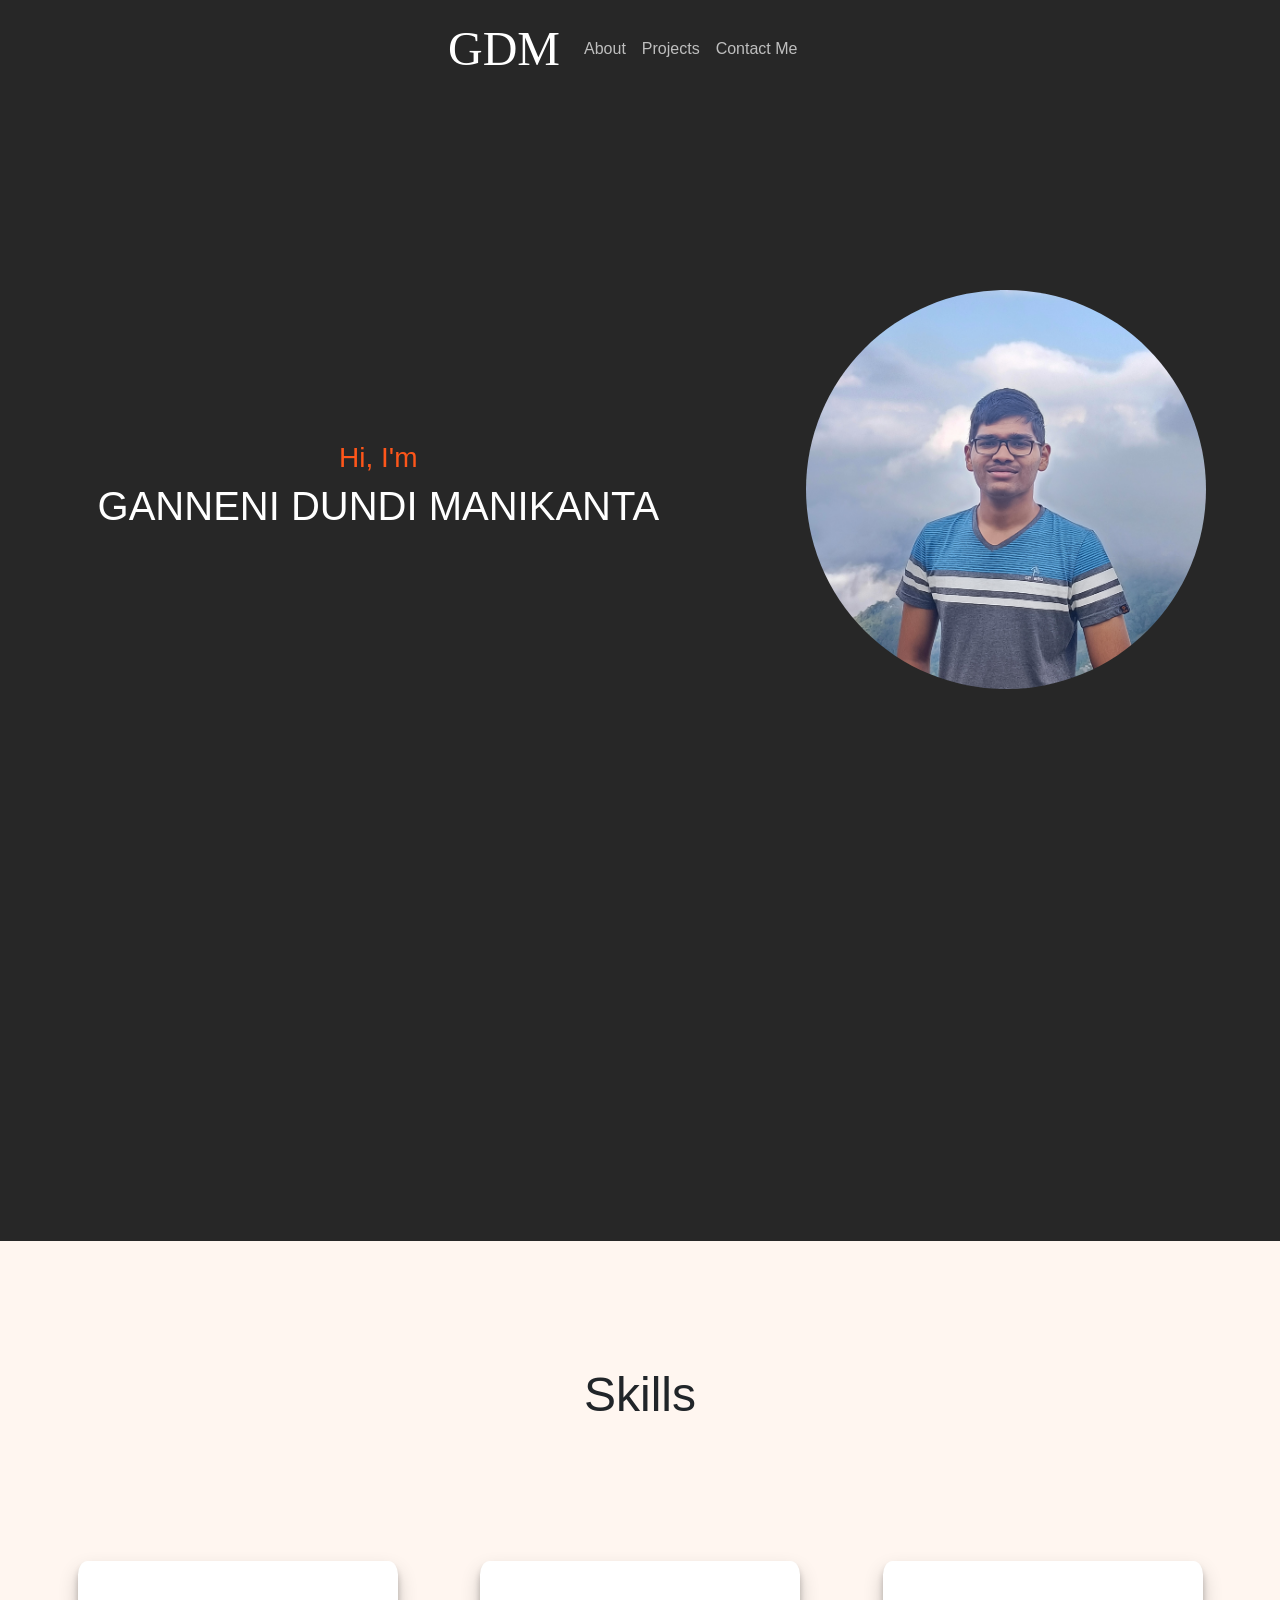
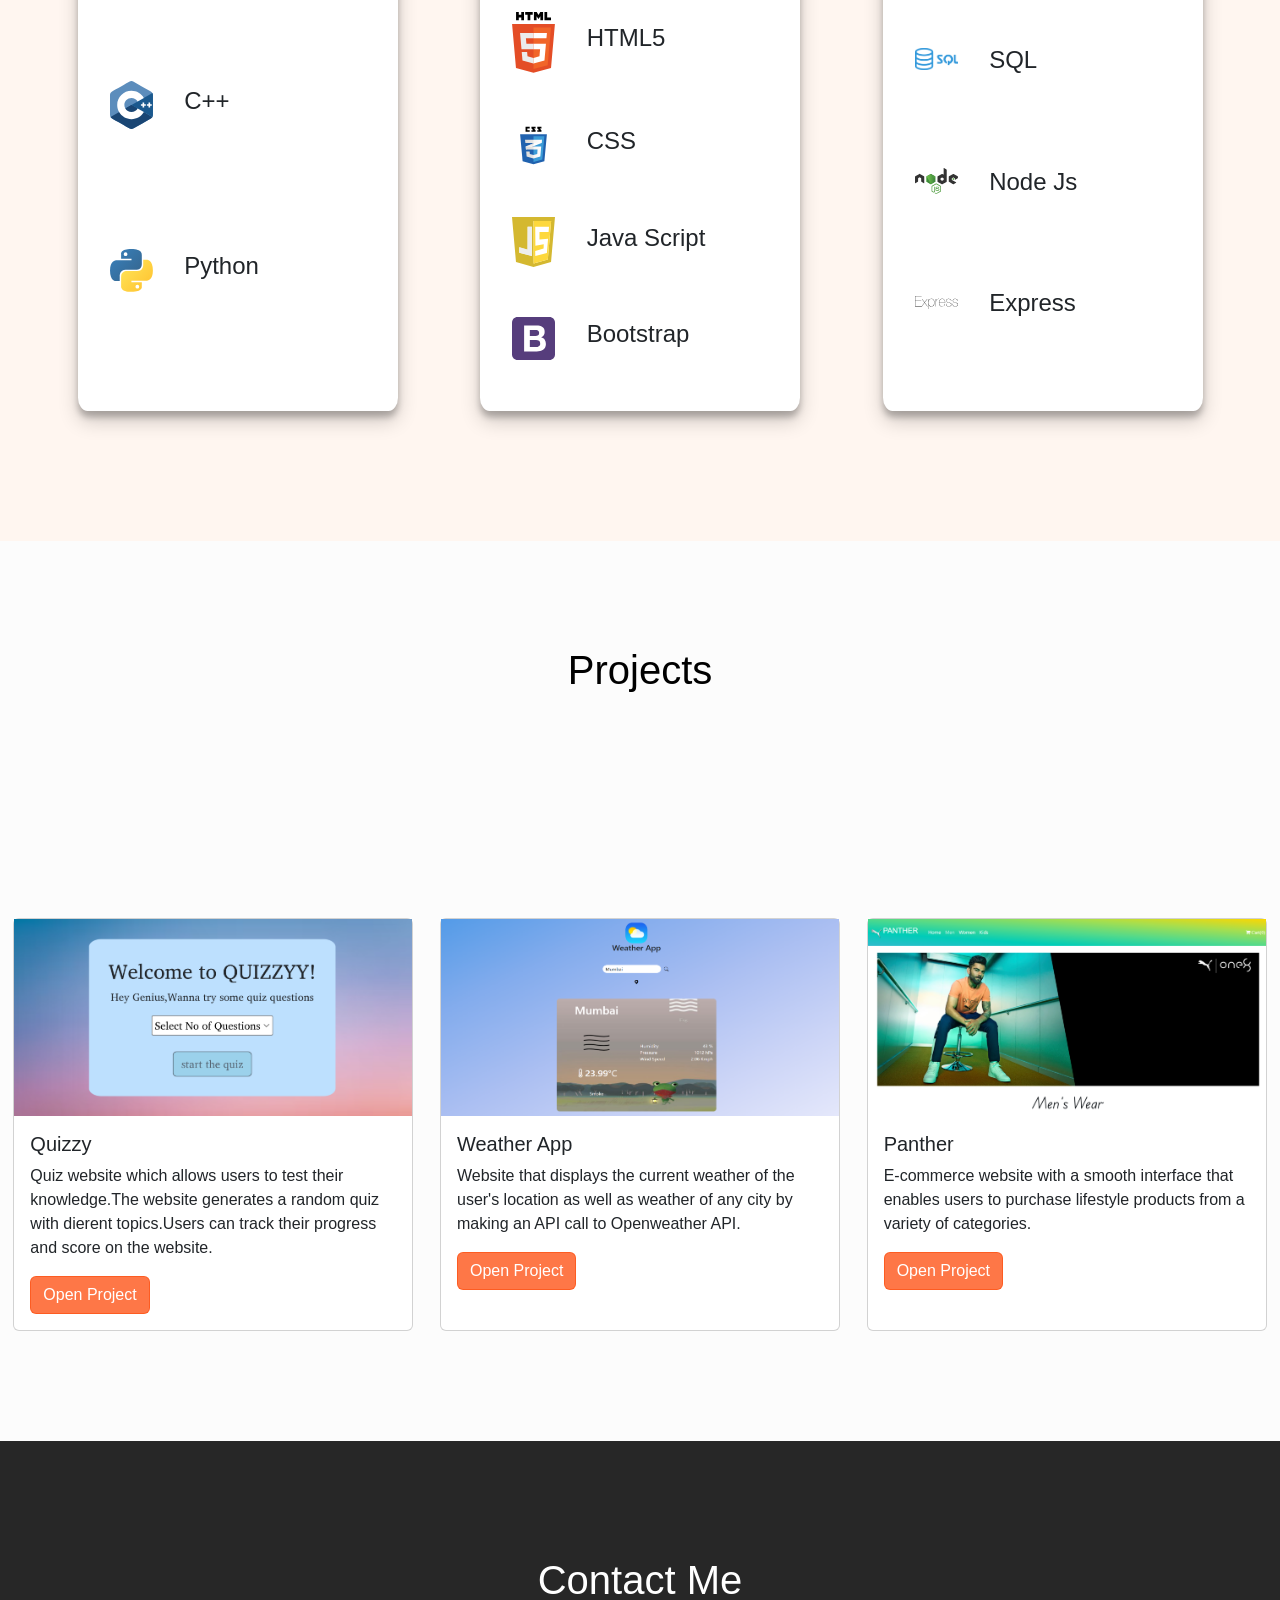
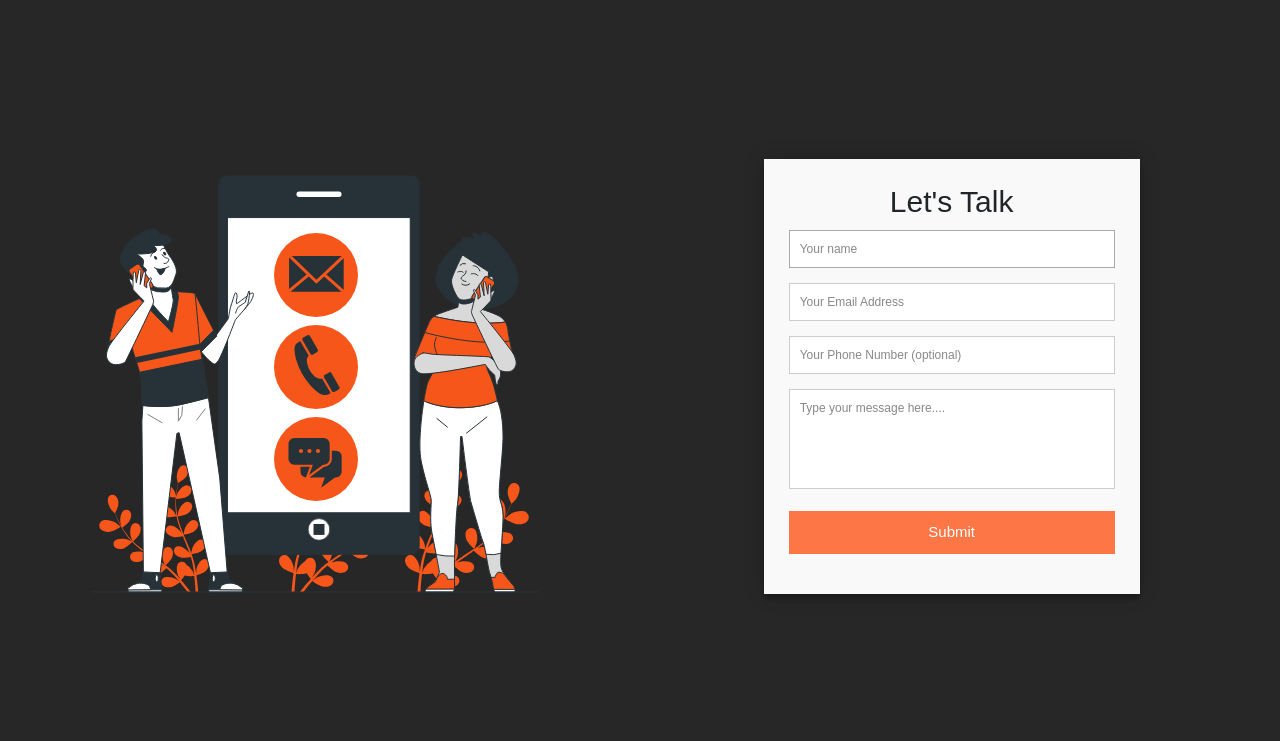
<file: index.html>
<!DOCTYPE html>
<html lang="en">
  <head>
    <meta charset="UTF-8" />
    <meta http-equiv="X-UA-Compatible" content="IE=edge" />
    <meta name="viewport" content="width=device-width, initial-scale=1.0" />
    <title>GDM</title>
    <link
      href="https://cdn.jsdelivr.net/npm/bootstrap@5.2.0-beta1/dist/css/bootstrap.min.css"
      rel="stylesheet"
      integrity="sha384-0evHe/X+R7YkIZDRvuzKMRqM+OrBnVFBL6DOitfPri4tjfHxaWutUpFmBp4vmVor"
      crossorigin="anonymous"
    />

    <link
      rel="stylesheet"
      href="https://cdn.jsdelivr.net/npm/bootstrap-icons@1.8.3/font/bootstrap-icons.css"
    />

    <link rel="stylesheet" href="index.css" />
  </head>

  <body>
    <section id="navbarsection">
      <nav class="navbar p-2 navbar-expand-lg container col-lg-10 col-md-8">
        <a id="mainnavbar" class="navbar-brand" href="index2.html">GDM</a>
        <button
          class="navbar-toggler"
          data-bs-toggle="collapse"
          data-bs-target="#expand"
        >
          <span class="navbar-toggler-icon"> </span>
        </button>
        <div class="collapse navbar-collapse justify-content-right" id="expand">
          <div class="navbar-nav">
            <a class="nav-link" href="#three">About</a>
            <a class="nav-link" href="#five">Projects</a>
            <a class="nav-link" href="#four">Contact Me</a>
          </div>
        </div>
      </nav>
    </section>

    <section id="one" class="pages container-fluid">
      <div class="row cont">
        <div class="col-lg-7 col-md-6 col-10" id="mypicsleft">
          <h3 class="hi">Hi, I'm</h3>
          <h1 class="myname">GANNENI DUNDI MANIKANTA</h1>
        </div>
        <div class="col-lg-5 col-md-6 col-8" id="mypicdiv">
          <img
            class="img-fluid mypicture"
            src="mypic.jpg"
            alt="displaypicture"
          />
        </div>
      </div>
    </section>

    <!--  -->

    <section id="three" class="pages">
      <div class="col-lg-6 col-md-8 col-12 div3 p-2">
        <p>
          Final year undergrad student pursuing Electronics & Communication Engineering from National Institute Of Technology ,Durgapur(NITDGP).
          

        </p>
        <p class="resume">
          <a href="https://drive.google.com/file/d/1KnDrwvSL2A_pUIpjwioi2itQoPkYi1cY/view?usp=share_link" target="_main">
            <button class="button-34" role="button">Resume</button>
          </a>
        </p>
      </div>
    </section>

    <!--  -->
    <section id="two" class="pages">
      <h3 class="skillsHeading">Skills</h3>
      <div class="skillcardscont row">
        <div class="col-lg-3 col-md-5 col-8 skillcards skills skill1">
          <div class="row">
            <div class="col-4">
              <img class="img-fluid skillsPics" src="cpp.svg" alt="cpp" />
            </div>
            <div class="col-8 skillsName">
              <h4>C++</h4>
            </div>
          </div>
          <div class="row">
            <div class="col-4">
              <img class="img-fluid skills skillsPics" src="py.svg" alt="cpp" />
            </div>
            <div class="col-8 skillsName">
              <h4>Python</h4>
            </div>
          </div>
        </div>

        <div class="col-lg-3 col-md-5 col-8 skillcards skills skill2">
          <div class="row">
            <div class="col-4">
              <img class="img-fluid skillsPics" src="html.svg" alt="cpp" />
            </div>
            <div class="col-8 skillsName">
              <h4>HTML5</h4>
            </div>
          </div>
          <div class="row">
            <div class="col-4">
              <img class="img-fluid skillsPics" src="css.svg" alt="cpp" />
            </div>
            <div class="col-8 skillsName">
              <h4>CSS</h4>
            </div>
          </div>
          <div class="row">
            <div class="col-4">
              <img class="img-fluid skillsPics" src="js.svg" alt="cpp" />
            </div>
            <div class="col-8 skillsName">
              <h4>Java Script</h4>
            </div>
          </div>
          <div class="row">
            <div class="col-4">
              <img class="img-fluid skillsPics" src="bootstrap.svg" alt="cpp" />
            </div>
            <div class="col-8 skillsName">
              <h4>Bootstrap</h4>
            </div>
          </div>
        </div>
        <div class="col-lg-3 col-md-5 col-8 skillcards skills skill3">
          <div class="row">
            <div class="col-4">
              <img class="img-fluid skillsPics" src="sql.png" alt="cpp" />
            </div>
            <div class="col-8 skillsName">
              <h4>SQL</h4>
            </div>
          </div>
          <div class="row">
            <div class="col-4">
              <img class="img-fluid skillsPics" src="nodejs.svg" alt="cpp" />
            </div>
            <div class="col-8 skillsName">
              <h4>Node Js</h4>
            </div>
          </div>
          <div class="row">
            <div class="col-4">
              <img class="img-fluid skillsPics" src="express.svg" alt="cpp" />
            </div>
            <div class="col-8 skillsName">
              <h4>Express</h4>
            </div>
          </div>
        </div>
      </div>
    </section>

    <!--  -->
    <section id="five" class="pages">
      <div class="row">
        <h3 class="contact" id="projectsheading">Projects</h3>
      </div>

      <div class="row projectscont">
        <div class="card" style="width: 25rem">
          <img
            class="img-fluid"
            src="quizzy.png"
            class="card-img-top"
            alt="..."
          />
          <div class="card-body">
            <h5 class="card-title">Quizzy</h5>
            <p class="card-text">
              Quiz website which allows users to test their knowledge.The website generates a random
quiz with dierent topics.Users can track their progress and score on the website.
            </p>
            <a href="https://dundimanikanta.github.io/Quizzy/" class="btn btn-primary projectlink">Open Project</a>
          </div>
        </div>

        <div class="card" style="width: 25rem">
          <img
            class="img-fluid"
            src="weatherapp.png"
            class="card-img-top"
            alt="..."
          />
          <div class="card-body">
            <h5 class="card-title">Weather App</h5>
            <p class="card-text">
              Website that displays the current weather of the user's location as well as weather of any
city by making an API call to Openweather API.
            </p>
            <a href="https://dundimanikanta.github.io/weatherApp/" class="btn btn-primary projectlink">Open Project</a>
          </div>
        </div>

        <div class="card" style="width: 25rem">
          <img
            class="img-fluid"
            src="panther.png"
            class="card-img-top"
            alt="..."
          />
          <div class="card-body">
            <h5 class="card-title">Panther</h5>
            <p class="card-text">
              E-commerce website with a smooth interface that enables users to purchase lifestyle
products from a variety of categories.
            </p>
            <a href="https://pantherapp.netlify.app/" class="btn btn-primary projectlink">Open Project</a>
          </div>
        </div>
      </div>
    </section>
    <!-- -->
    <section id="four" class="pages">
      <div class="row">
        <h3 class="contact">Contact Me</h3>
      </div>

      <div class="row fcont">
        <div class="col-lg-7 col-md-6 col-10" id="getintouchill">
          <svg
            class="animated"
            id="freepik_stories-get-in-touch"
            xmlns="http://www.w3.org/2000/svg"
            viewBox="0 0 500 500"
            version="1.1"
            xmlns:xlink="http://www.w3.org/1999/xlink"
            xmlns:svgjs="http://svgjs.com/svgjs"
          >
            <g
              id="freepik--Plants--inject-3"
              class="animable"
              style="transform-origin: 252.028px 394.725px"
            >
              <path
                d="M454.36,398.16c-4-.57-11.61-5.53-11.62-5.53s4.79-4,5.12-4.24c3.89-2.49,12.86-5,16.85-1.73a6.12,6.12,0,0,1,.13,9.11C462.25,398.33,457.77,398.65,454.36,398.16Z"
                style="
                  fill: rgb(246, 86, 26);
                  transform-origin: 454.774px 391.727px;
                "
                id="ely523l05f9w9"
                class="animable"
              ></path>
              <path
                d="M379.77,359.77c-.1,0,1.77-6,1.93-6.36,1.87-4.22,8-11.27,13.1-10.73a6.11,6.11,0,0,1,5.13,7.51c-.74,3.58-4.3,6.32-7.42,7.79C388.85,359.71,379.77,359.77,379.77,359.77Z"
                style="
                  fill: rgb(246, 86, 26);
                  transform-origin: 389.936px 351.21px;
                "
                id="el1maxngtxfxm"
                class="animable"
              ></path>
              <path
                d="M372.3,459.83c-1.77,2.2-3.38,4.27-4.82,6.17h-3.64c1.83-2.35,4-5,6.38-7.88,1.4-1.68,2.93-3.44,4.52-5.24a59.67,59.67,0,0,1-4-5.55c-3.25,1.09-9.89.8-10.75.76-.25,2.13-.47,4.22-.65,6.18-.42,4.45-.67,8.4-.84,11.73h-3c.24-3.4.59-7.44,1.11-12,.25-2.18.55-4.49.89-6.87-.84-.25-7.65-2.38-10.15-4.59-2.27-2-4.6-5.2-4.35-8.4a5.38,5.38,0,0,1,6.18-5.08c4.47.81,7.87,8.26,8.41,12.28,0,.24.09,2.85.1,4.5.14-1,.27-1.91.42-2.91.3-2,.66-3.93,1-6,.22-1,.44-2,.66-3.07s.54-2.09.81-3.15c.67-2.43,1.47-4.87,2.33-7.31-1.73-.26-7.85-1.3-10.41-2.95s-5.33-4.44-5.57-7.64a5.39,5.39,0,0,1,5.34-6c4.54.12,9,7,10.18,10.87.07.24.57,3.12.82,4.71.53-1.46,1.05-2.92,1.63-4.38,1.68-4.21,3.51-8.43,5.32-12.64.55-1.29,1.09-2.59,1.63-3.88-.61-.09-7.91-1.16-10.78-3-2.54-1.64-5.33-4.44-5.57-7.64a5.39,5.39,0,0,1,5.34-6c4.54.12,9,7,10.17,10.87.09.29.81,4.44.94,5.51,1.2-2.85,2.36-5.7,3.39-8.55a95.17,95.17,0,0,0,3.49-11.77c-.29,0-7.91-1.13-10.85-3-2.54-1.64-5.33-4.44-5.57-7.64a5.38,5.38,0,0,1,5.34-6c4.54.12,9,7,10.17,10.86.08.26.63,3.42.86,4.93h.26a69.09,69.09,0,0,0,1.31-12.28c.07-2.27,0-4.44-.1-6.55-1.44-.06-8-.39-10.85-1.81s-5.79-3.82-6.38-7a5.39,5.39,0,0,1,4.66-6.51c4.52-.38,9.74,5.94,11.3,9.68.09.21.72,2.37,1.16,4-.06-1-.11-1.94-.19-2.85-.29-3.43-.76-6.54-1.2-9.3-.26-1.57-.53-3-.8-4.29-1.38-.8-6.92-4.06-8.75-6.57s-3.37-6.07-2.44-9.14a5.38,5.38,0,0,1,7.13-3.63c4.19,1.75,5.91,9.76,5.57,13.8,0,.35-1.12,5.76-1.19,5.72l-.08-.05c.28,1.26.57,2.62.85,4.11.5,2.75,1,5.87,1.41,9.3a96.06,96.06,0,0,1,.64,11.12,70.85,70.85,0,0,1-1,12.42c0,.05,0,.1,0,.14.62-1.17,2.47-4.41,2.64-4.64,2.39-3.27,8.95-8.19,13.26-6.76a5.37,5.37,0,0,1,3,7.41c-1.31,2.93-4.89,4.62-7.84,5.3-3.33.77-10.59-.71-11.17-.83a95.7,95.7,0,0,1-3.32,12.25c-.79,2.34-1.66,4.67-2.56,7,.57-1,1.08-1.89,1.17-2,2.39-3.27,8.94-8.19,13.26-6.76a5.37,5.37,0,0,1,3,7.41c-1.31,2.93-4.88,4.62-7.83,5.3s-9.21-.45-10.85-.77c-.36.89-.7,1.78-1.06,2.67-1.72,4.26-3.45,8.5-5,12.71-.55,1.48-1,3-1.54,4.45.51-.89.94-1.64,1-1.74,2.39-3.28,8.94-8.19,13.26-6.77a5.38,5.38,0,0,1,3,7.42c-1.31,2.93-4.88,4.62-7.83,5.29s-8.61-.33-10.56-.71c-.46,1.54-.93,3.07-1.31,4.58-.23,1-.53,2-.71,3.06s-.4,2.06-.6,3.08c-.3,2-.63,4-.88,5.94-.19,1.34-.34,2.62-.49,3.91.53-1.48,1.64-4.36,1.76-4.59a20.88,20.88,0,0,1,7.35-7.55,5.93,5.93,0,0,1,.64-1,5.37,5.37,0,0,1,7.95-.83c3.29,3.14,2,11.23.24,14.88-.1.22-1.49,2.43-2.4,3.81.66-.73,1.28-1.45,2-2.19,1.34-1.48,2.71-2.92,4.19-4.47l2.25-2.19c.73-.75,1.6-1.45,2.4-2.18,1.91-1.67,3.92-3.26,6-4.82-1.29-1.17-5.82-5.41-7-8.2s-2-6.64-.43-9.44a5.38,5.38,0,0,1,7.74-2c3.72,2.61,3.69,10.8,2.49,14.68-.07.24-1.24,2.92-1.91,4.38,1.24-.92,2.48-1.85,3.77-2.75,3.73-2.59,7.58-5.1,11.42-7.61l3.5-2.33c-.47-.42-6-5.34-7.33-8.46-1.22-2.77-2-6.65-.43-9.45a5.37,5.37,0,0,1,7.74-2c3.72,2.6,3.69,10.8,2.49,14.67-.09.29-1.78,4.16-2.26,5.12,2.57-1.72,5.11-3.45,7.54-5.26a93.76,93.76,0,0,0,9.41-7.9c-.22-.19-6-5.3-7.38-8.5-1.22-2.77-2-6.65-.44-9.44a5.37,5.37,0,0,1,7.74-2c3.73,2.61,3.69,10.8,2.5,14.67-.08.26-1.37,3.2-2,4.59a1.59,1.59,0,0,1,.21.15,68.46,68.46,0,0,0,7.87-9.52c1.31-1.86,2.46-3.7,3.53-5.52-1.17-.85-6.47-4.75-8.05-7.49s-2.72-6.39-1.47-9.34a5.37,5.37,0,0,1,7.47-2.87c4,2.18,4.85,10.33,4.09,14.31,0,.22-.71,2.38-1.21,3.94.47-.83,1-1.68,1.41-2.48,1.65-3,3-5.87,4.13-8.42.64-1.45,1.2-2.77,1.7-4-.72-1.42-3.53-7.21-3.67-10.31s.53-6.92,3-9a5.37,5.37,0,0,1,7.95.9c2.53,3.77-.45,11.4-3,14.58-.21.28-4.1,4.19-4.14,4.12l-.05-.09c-.46,1.21-1,2.5-1.55,3.9-1.1,2.57-2.37,5.47-4,8.53a93.42,93.42,0,0,1-5.6,9.63,69.44,69.44,0,0,1-7.73,9.78.94.94,0,0,1-.1.1c1.16-.64,4.49-2.31,4.76-2.41,3.8-1.41,12-1.9,14.79,1.67a5.37,5.37,0,0,1-1.6,7.84c-2.7,1.72-6.61,1.15-9.45.09-3.2-1.2-8.44-6.43-8.86-6.85a94.35,94.35,0,0,1-9.53,8.38c-2,1.52-4,3-6,4.43,1-.52,1.95-1,2.09-1,3.8-1.41,12-1.9,14.79,1.67a5.37,5.37,0,0,1-1.6,7.84c-2.7,1.72-6.61,1.16-9.45.1s-7.44-5.46-8.63-6.63c-.78.54-1.56,1.1-2.35,1.64-3.78,2.6-7.57,5.18-11.21,7.83-1.28.93-2.5,1.9-3.74,2.86.92-.47,1.69-.85,1.81-.89,3.8-1.41,12-1.9,14.79,1.67a5.37,5.37,0,0,1-1.59,7.84c-2.71,1.72-6.62,1.16-9.46.09s-7-5-8.41-6.41c-1.23,1-2.47,2-3.61,3.09-.77.73-1.56,1.38-2.29,2.16l-2.2,2.24c-1.34,1.48-2.73,3-4,4.46-.89,1-1.73,2-2.57,3,1.27-.94,3.78-2.73,4-2.86,3.55-2,11.55-3.69,14.87-.59a5.38,5.38,0,0,1-.38,8C392.91,461,389,461,386,460.42c-3.26-.68-9-4.87-9.74-5.39C374.87,456.67,373.53,458.28,372.3,459.83Z"
                style="
                  fill: rgb(246, 86, 26);
                  transform-origin: 400.286px 394.725px;
                "
                id="el8bsorujmjj2"
                class="animable"
              ></path>
              <path
                d="M328.36,398.16c-4-.57-11.61-5.53-11.62-5.53s4.79-4,5.12-4.24c3.89-2.49,12.86-5,16.85-1.73a6.12,6.12,0,0,1,.13,9.11C336.25,398.33,331.77,398.65,328.36,398.16Z"
                style="
                  fill: rgb(246, 86, 26);
                  transform-origin: 328.774px 391.727px;
                "
                id="elw6z8of1jq8l"
                class="animable"
              ></path>
              <path
                d="M253.77,359.77c-.1,0,1.77-6,1.93-6.36,1.87-4.22,8-11.27,13.1-10.73a6.11,6.11,0,0,1,5.13,7.51c-.74,3.58-4.3,6.32-7.42,7.79C262.85,359.71,253.77,359.77,253.77,359.77Z"
                style="
                  fill: rgb(246, 86, 26);
                  transform-origin: 263.936px 351.21px;
                "
                id="ele3bxizom8j6"
                class="animable"
              ></path>
              <path
                d="M246.3,459.83c-1.77,2.2-3.38,4.27-4.82,6.17h-3.64c1.83-2.35,4-5,6.38-7.88,1.4-1.68,2.93-3.44,4.52-5.24a59.67,59.67,0,0,1-4-5.55c-3.25,1.09-9.89.8-10.75.76-.25,2.13-.47,4.22-.65,6.18-.42,4.45-.67,8.4-.84,11.73h-2.95c.24-3.4.59-7.44,1.11-12,.25-2.18.55-4.49.89-6.87-.84-.25-7.65-2.38-10.15-4.59-2.27-2-4.6-5.2-4.35-8.4a5.38,5.38,0,0,1,6.18-5.08c4.47.81,7.87,8.26,8.41,12.28,0,.24.09,2.85.1,4.5.14-1,.27-1.91.42-2.91.3-2,.66-3.93,1-6,.22-1,.44-2,.66-3.07s.54-2.09.81-3.15c.67-2.43,1.47-4.87,2.33-7.31-1.73-.26-7.85-1.3-10.41-2.95s-5.33-4.44-5.57-7.64a5.39,5.39,0,0,1,5.34-6c4.54.12,9,7,10.18,10.87.07.24.57,3.12.82,4.71.53-1.46,1-2.92,1.63-4.38,1.68-4.21,3.51-8.43,5.32-12.64.55-1.29,1.09-2.59,1.63-3.88-.61-.09-7.91-1.16-10.78-3-2.54-1.64-5.33-4.44-5.57-7.64a5.39,5.39,0,0,1,5.34-6c4.54.12,9,7,10.17,10.87.09.29.81,4.44.94,5.51,1.2-2.85,2.36-5.7,3.39-8.55a95.17,95.17,0,0,0,3.49-11.77c-.29,0-7.91-1.13-10.85-3-2.54-1.64-5.33-4.44-5.57-7.64a5.38,5.38,0,0,1,5.34-6c4.54.12,9,7,10.17,10.86.08.26.63,3.42.86,4.93h.26a69.09,69.09,0,0,0,1.31-12.28c.07-2.27,0-4.44-.1-6.55-1.44-.06-8-.39-10.85-1.81s-5.79-3.82-6.38-7a5.39,5.39,0,0,1,4.65-6.51c4.53-.38,9.75,5.94,11.31,9.68.09.21.72,2.37,1.16,4-.06-1-.11-1.94-.19-2.85-.29-3.43-.76-6.54-1.2-9.3-.26-1.57-.53-3-.8-4.29-1.38-.8-6.92-4.06-8.75-6.57s-3.37-6.07-2.44-9.14a5.38,5.38,0,0,1,7.13-3.63c4.19,1.75,5.91,9.76,5.57,13.8,0,.35-1.12,5.76-1.19,5.72l-.08-.05c.28,1.26.57,2.62.85,4.11.5,2.75,1.05,5.87,1.41,9.3a96.06,96.06,0,0,1,.64,11.12,70.85,70.85,0,0,1-1.05,12.42c0,.05,0,.1,0,.14.62-1.17,2.47-4.41,2.64-4.64,2.39-3.27,8.95-8.19,13.26-6.76a5.37,5.37,0,0,1,3,7.41c-1.31,2.93-4.89,4.62-7.84,5.3-3.33.77-10.59-.71-11.17-.83a95.7,95.7,0,0,1-3.32,12.25c-.79,2.34-1.66,4.67-2.56,7,.57-1,1.08-1.89,1.17-2,2.39-3.27,8.94-8.19,13.26-6.76a5.37,5.37,0,0,1,3,7.41c-1.31,2.93-4.88,4.62-7.83,5.3s-9.21-.45-10.85-.77c-.36.89-.7,1.78-1.06,2.67-1.72,4.26-3.45,8.5-5,12.71-.55,1.48-1,3-1.54,4.45.51-.89.94-1.64,1-1.74,2.39-3.28,8.94-8.19,13.26-6.77a5.38,5.38,0,0,1,3,7.42c-1.31,2.93-4.88,4.62-7.83,5.29s-8.61-.33-10.56-.71c-.46,1.54-.93,3.07-1.31,4.58-.23,1-.53,2-.71,3.06s-.4,2.06-.6,3.08c-.3,2-.63,4-.88,5.94-.19,1.34-.34,2.62-.49,3.91.53-1.48,1.64-4.36,1.76-4.59a20.88,20.88,0,0,1,7.35-7.55,5.93,5.93,0,0,1,.64-1,5.37,5.37,0,0,1,8-.83c3.29,3.14,2,11.23.24,14.88-.1.22-1.49,2.43-2.4,3.81.66-.73,1.28-1.45,2-2.19,1.34-1.48,2.71-2.92,4.19-4.47l2.25-2.19c.73-.75,1.6-1.45,2.4-2.18,1.91-1.67,3.92-3.26,6-4.82-1.29-1.17-5.82-5.41-7-8.2s-2-6.64-.43-9.44a5.38,5.38,0,0,1,7.74-2c3.72,2.61,3.69,10.8,2.49,14.68-.07.24-1.24,2.92-1.91,4.38,1.24-.92,2.48-1.85,3.77-2.75,3.73-2.59,7.58-5.1,11.42-7.61l3.5-2.33c-.47-.42-6-5.34-7.33-8.46-1.22-2.77-2-6.65-.43-9.45a5.37,5.37,0,0,1,7.74-2c3.72,2.6,3.69,10.8,2.49,14.67-.09.29-1.78,4.16-2.26,5.12,2.57-1.72,5.11-3.45,7.54-5.26a93.76,93.76,0,0,0,9.41-7.9c-.22-.19-6-5.3-7.38-8.5-1.22-2.77-2-6.65-.44-9.44a5.37,5.37,0,0,1,7.74-2c3.73,2.61,3.69,10.8,2.5,14.67-.08.26-1.37,3.2-2,4.59a1.59,1.59,0,0,1,.21.15,68.46,68.46,0,0,0,7.87-9.52c1.31-1.86,2.46-3.7,3.53-5.52-1.17-.85-6.47-4.75-8.05-7.49s-2.72-6.39-1.47-9.34a5.37,5.37,0,0,1,7.47-2.87c4,2.18,4.85,10.33,4.09,14.31,0,.22-.71,2.38-1.21,3.94.47-.83,1-1.68,1.41-2.48,1.65-3,3-5.87,4.13-8.42.64-1.45,1.2-2.77,1.7-4-.72-1.42-3.53-7.21-3.67-10.31s.53-6.92,3-9a5.37,5.37,0,0,1,7.95.9c2.53,3.77-.45,11.4-3,14.58-.21.28-4.1,4.19-4.14,4.12l-.05-.09c-.46,1.21-1,2.5-1.55,3.9-1.1,2.57-2.37,5.47-4,8.53a93.42,93.42,0,0,1-5.6,9.63,69.44,69.44,0,0,1-7.73,9.78.94.94,0,0,1-.1.1c1.16-.64,4.49-2.31,4.76-2.41,3.8-1.41,12-1.9,14.79,1.67a5.37,5.37,0,0,1-1.6,7.84c-2.7,1.72-6.61,1.15-9.45.09-3.2-1.2-8.44-6.43-8.86-6.85a94.35,94.35,0,0,1-9.53,8.38c-2,1.52-4,3-6,4.43,1-.52,1.95-1,2.09-1,3.8-1.41,12-1.9,14.79,1.67a5.37,5.37,0,0,1-1.6,7.84c-2.7,1.72-6.61,1.16-9.45.1s-7.44-5.46-8.63-6.63c-.78.54-1.56,1.1-2.35,1.64-3.78,2.6-7.57,5.18-11.21,7.83-1.28.93-2.5,1.9-3.74,2.86.92-.47,1.69-.85,1.81-.89,3.8-1.41,12-1.9,14.79,1.67a5.37,5.37,0,0,1-1.59,7.84c-2.71,1.72-6.62,1.16-9.46.09s-7-5-8.41-6.41c-1.23,1-2.47,2-3.61,3.09-.77.73-1.56,1.38-2.29,2.16l-2.2,2.24c-1.34,1.48-2.73,3-4,4.46-.89,1-1.73,2-2.57,3,1.27-.94,3.78-2.73,4-2.86,3.55-2,11.55-3.69,14.87-.59a5.38,5.38,0,0,1-.38,8C266.91,461,263,461,260,460.42c-3.26-.68-9-4.87-9.74-5.39C248.87,456.67,247.53,458.28,246.3,459.83Z"
                style="
                  fill: rgb(246, 86, 26);
                  transform-origin: 274.336px 394.725px;
                "
                id="el5zwlq8adyy"
                class="animable"
              ></path>
              <path
                d="M48.33,405.73c3.56-.51,10.32-4.92,10.32-4.92s-4.25-3.57-4.55-3.76c-3.45-2.21-11.42-4.46-15-1.54A5.44,5.44,0,0,0,39,403.6C41.32,405.88,45.3,406.17,48.33,405.73Z"
                style="
                  fill: rgb(246, 86, 26);
                  transform-origin: 47.9484px 400.012px;
                "
                id="el2y5zgg3ahwi"
                class="animable"
              ></path>
              <path
                d="M114.61,371.62c.08,0-1.58-5.33-1.72-5.65-1.66-3.75-7.07-10-11.64-9.54a5.43,5.43,0,0,0-4.56,6.68c.66,3.17,3.83,5.61,6.6,6.92C106.54,371.56,114.6,371.62,114.61,371.62Z"
                style="
                  fill: rgb(246, 86, 26);
                  transform-origin: 105.573px 364.013px;
                "
                id="elkht8m9ipges"
                class="animable"
              ></path>
              <path
                d="M121.24,460.52c1.57,2,3,3.79,4.28,5.48h3.24c-1.63-2.09-3.53-4.45-5.67-7-1.25-1.49-2.61-3.06-4-4.65a53.18,53.18,0,0,0,3.59-4.94c2.88,1,8.78.71,9.55.67.22,1.9.41,3.75.57,5.5.37,3.95.6,7.46.75,10.42h2.62c-.21-3-.52-6.61-1-10.66-.22-1.93-.49-4-.78-6.1.74-.23,6.79-2.12,9-4.08,2-1.79,4.09-4.62,3.87-7.46a4.79,4.79,0,0,0-5.49-4.52c-4,.72-7,7.34-7.48,10.91,0,.21-.08,2.53-.08,4-.13-.86-.24-1.7-.38-2.59-.27-1.75-.59-3.49-.92-5.36-.2-.9-.39-1.81-.59-2.73s-.48-1.86-.72-2.8c-.59-2.16-1.3-4.33-2.07-6.49,1.54-.24,7-1.16,9.24-2.63s4.74-3.94,5-6.78a4.79,4.79,0,0,0-4.75-5.3c-4,.11-8,6.2-9,9.65-.06.22-.51,2.78-.73,4.2-.47-1.3-.93-2.6-1.45-3.9-1.49-3.74-3.12-7.49-4.72-11.23-.5-1.15-1-2.3-1.46-3.44.55-.08,7-1,9.58-2.68,2.26-1.46,4.74-3.94,5-6.79a4.77,4.77,0,0,0-4.74-5.29c-4,.11-8,6.19-9,9.65-.08.26-.72,3.95-.83,4.9-1.07-2.53-2.1-5.06-3-7.59a84.77,84.77,0,0,1-3.09-10.46c.25,0,7-1,9.63-2.69,2.26-1.46,4.74-3.94,5-6.79a4.77,4.77,0,0,0-4.74-5.29c-4,.11-8,6.19-9,9.65-.07.23-.56,3-.76,4.38h-.23A61.88,61.88,0,0,1,114,378.79c-.06-2,0-4,.09-5.83,1.28,0,7.13-.34,9.64-1.6s5.15-3.4,5.67-6.2a4.78,4.78,0,0,0-4.13-5.78c-4-.34-8.66,5.27-10,8.6-.07.18-.64,2.1-1,3.51.06-.85.1-1.72.17-2.53.25-3,.67-5.81,1.07-8.26.23-1.39.47-2.65.71-3.82,1.23-.7,6.15-3.6,7.77-5.83s3-5.39,2.17-8.12a4.78,4.78,0,0,0-6.33-3.23c-3.73,1.56-5.26,8.67-5,12.26,0,.31,1,5.12,1,5.09L116,357c-.25,1.12-.51,2.33-.76,3.65-.45,2.45-.93,5.22-1.25,8.26a84.62,84.62,0,0,0-.57,9.89,62.53,62.53,0,0,0,.93,11l0,.13c-.55-1-2.19-3.92-2.34-4.13-2.13-2.9-8-7.27-11.78-6a4.78,4.78,0,0,0-2.66,6.59c1.16,2.61,4.33,4.1,7,4.71,3,.68,9.41-.63,9.92-.74a84,84,0,0,0,3,10.89c.7,2.08,1.47,4.15,2.27,6.21-.51-.88-1-1.68-1-1.78-2.13-2.91-7.95-7.28-11.78-6a4.78,4.78,0,0,0-2.66,6.59c1.16,2.6,4.33,4.1,7,4.7s8.18-.39,9.64-.68c.31.79.62,1.59.94,2.37,1.53,3.79,3.07,7.55,4.46,11.3.5,1.31.93,2.63,1.38,3.95-.45-.79-.84-1.45-.91-1.55-2.13-2.91-8-7.28-11.78-6a4.78,4.78,0,0,0-2.66,6.59c1.16,2.6,4.34,4.1,7,4.71s7.64-.3,9.38-.63c.41,1.36.83,2.72,1.16,4.06.21.91.48,1.78.64,2.72s.35,1.83.53,2.74c.27,1.75.56,3.55.78,5.27.17,1.19.3,2.33.44,3.48-.48-1.32-1.46-3.88-1.57-4.08a18.39,18.39,0,0,0-6.53-6.71,5.21,5.21,0,0,0-.56-.9,4.78,4.78,0,0,0-7.07-.73c-2.92,2.79-1.79,10-.22,13.22.1.19,1.33,2.15,2.14,3.38l-1.75-2c-1.19-1.31-2.41-2.59-3.73-4l-2-1.94c-.65-.67-1.42-1.29-2.14-1.94-1.69-1.48-3.48-2.89-5.31-4.28,1.15-1,5.17-4.81,6.26-7.28s1.78-5.91.39-8.4a4.79,4.79,0,0,0-6.88-1.8c-3.31,2.32-3.28,9.6-2.22,13,.07.22,1.11,2.6,1.71,3.9-1.11-.82-2.21-1.65-3.36-2.45-3.31-2.3-6.73-4.52-10.14-6.76-1-.68-2.07-1.38-3.11-2.07.41-.37,5.3-4.74,6.51-7.51,1.08-2.47,1.78-5.91.39-8.4a4.79,4.79,0,0,0-6.88-1.8c-3.3,2.32-3.28,9.6-2.21,13,.08.26,1.58,3.69,2,4.54-2.28-1.52-4.53-3.06-6.7-4.67a83.6,83.6,0,0,1-8.35-7c.19-.17,5.31-4.71,6.55-7.56,1.09-2.46,1.78-5.9.39-8.39a4.78,4.78,0,0,0-6.88-1.8c-3.3,2.32-3.28,9.6-2.21,13,.07.23,1.21,2.84,1.78,4.07a2.14,2.14,0,0,1-.19.13,61.38,61.38,0,0,1-7-8.45c-1.16-1.65-2.18-3.29-3.14-4.91,1-.75,5.75-4.22,7.16-6.65s2.41-5.68,1.3-8.3a4.76,4.76,0,0,0-6.63-2.54c-3.54,1.93-4.32,9.17-3.64,12.71,0,.19.63,2.11,1.08,3.5-.42-.74-.87-1.49-1.26-2.21-1.46-2.67-2.64-5.21-3.66-7.47-.58-1.29-1.07-2.47-1.52-3.58.64-1.26,3.14-6.4,3.27-9.16s-.48-6.14-2.67-8a4.77,4.77,0,0,0-7.06.8c-2.25,3.35.4,10.13,2.63,13,.2.24,3.65,3.72,3.69,3.65l0-.07c.41,1.07.87,2.22,1.39,3.46,1,2.29,2.1,4.86,3.51,7.58a85.22,85.22,0,0,0,5,8.56,61.53,61.53,0,0,0,6.86,8.68l.1.1c-1-.57-4-2.06-4.23-2.15-3.38-1.26-10.64-1.69-13.14,1.48a4.78,4.78,0,0,0,1.41,7c2.41,1.53,5.88,1,8.4.08,2.85-1.06,7.5-5.71,7.87-6.09a82.72,82.72,0,0,0,8.48,7.45c1.73,1.35,3.51,2.65,5.32,3.93-.91-.46-1.73-.87-1.85-.91-3.38-1.25-10.65-1.69-13.14,1.49a4.77,4.77,0,0,0,1.41,7c2.41,1.53,5.88,1,8.4.08s6.61-4.84,7.67-5.88l2.09,1.46c3.36,2.31,6.72,4.6,10,6.95,1.14.83,2.23,1.69,3.33,2.54-.81-.41-1.5-.75-1.61-.79-3.38-1.25-10.64-1.69-13.14,1.49a4.77,4.77,0,0,0,1.42,7c2.4,1.53,5.88,1,8.4.08s6.21-4.46,7.47-5.7c1.1.91,2.19,1.82,3.21,2.75.69.65,1.39,1.23,2,1.92l2,2c1.19,1.31,2.43,2.66,3.56,4,.8.9,1.54,1.78,2.28,2.66-1.12-.84-3.36-2.43-3.56-2.54-3.15-1.75-10.26-3.28-13.21-.52a4.78,4.78,0,0,0,.34,7.1c2.15,1.87,5.66,1.9,8.29,1.35,2.9-.61,8-4.32,8.66-4.79C119,457.71,120.15,459.14,121.24,460.52Z"
                style="
                  fill: rgb(246, 86, 26);
                  transform-origin: 96.5402px 402.691px;
                "
                id="elhmtsqmhdx7f"
                class="animable"
              ></path>
            </g>
            <g
              id="freepik--Device--inject-3"
              class="animable"
              style="transform-origin: 257px 239.175px"
            >
              <rect
                x="156.87"
                y="50.04"
                width="200.26"
                height="378.27"
                rx="7.67"
                style="
                  fill: rgb(38, 50, 56);
                  stroke: rgb(38, 50, 56);
                  stroke-linecap: round;
                  stroke-linejoin: round;
                  transform-origin: 257px 239.175px;
                "
                id="elvvu1u0ps57"
                class="animable"
              ></rect>
              <rect
                x="165.78"
                y="91.57"
                width="182.46"
                height="295.2"
                style="
                  fill: rgb(255, 255, 255);
                  stroke: rgb(38, 50, 56);
                  stroke-linecap: round;
                  stroke-linejoin: round;
                  transform-origin: 257.01px 239.17px;
                "
                id="elalgt60krtzq"
                class="animable"
              ></rect>
              <path
                d="M276.84,70.91H237.17a2.7,2.7,0,0,1-2.7-2.7h0a2.7,2.7,0,0,1,2.7-2.71h39.67a2.7,2.7,0,0,1,2.7,2.71h0A2.7,2.7,0,0,1,276.84,70.91Z"
                style="
                  fill: rgb(255, 255, 255);
                  transform-origin: 257.005px 68.205px;
                "
                id="elti5g2jh9rr"
                class="animable"
              ></path>
              <path
                d="M267.82,403.44A10.82,10.82,0,1,0,257,414.26,10.81,10.81,0,0,0,267.82,403.44Z"
                style="
                  fill: rgb(255, 255, 255);
                  stroke: rgb(38, 50, 56);
                  stroke-linecap: round;
                  stroke-linejoin: round;
                  stroke-width: 0.704333px;
                  transform-origin: 257px 403.44px;
                "
                id="elfme79coyoxe"
                class="animable"
              ></path>
              <rect
                x="251.52"
                y="397.95"
                width="10.97"
                height="10.97"
                style="
                  fill: rgb(38, 50, 56);
                  transform-origin: 257.005px 403.435px;
                "
                id="elj6dqe52ptto"
                class="animable"
              ></rect>
            </g>
            <g
              id="freepik--character-2--inject-3"
              class="animable animator-active"
              style="transform-origin: 403.916px 286.187px"
            >
              <path
                d="M361.78,274.83l-1.18,9s-4.88,33.43-1.5,50.71,9.76,34.93,10.14,39.06-1.88,20.28.75,33.43,7.51,39.06,7.51,39.06l-4.13,9.77s-8.64,5.63-9.76,7.51a1.69,1.69,0,0,0,.75,2.63h27a15.36,15.36,0,0,0,1.13-6.39V433.32c0-2.63,1.5-47.32,3-55.21s3-67.61,3-67.61H400s7.14,59.34,9,65.73,9.77,33.8,12,39.44,4.89,25.16,6.39,30.05a101.1,101.1,0,0,1,3.38,13.52,33,33,0,0,0,1.88,6.76H453s.38-3.38-1.13-5.63-11.26-12-12.77-19.16S441.36,401,441,389.38s-3.76-13.15-3.76-23.29S441,325.15,441,310.5s-2-28.15-5.67-35.86l-5.22-5.08H365.48Z"
                style="
                  fill: rgb(217, 217, 217);
                  stroke: rgb(38, 50, 56);
                  stroke-linecap: round;
                  stroke-linejoin: round;
                  transform-origin: 405.475px 367.78px;
                "
                id="el923kecwoka4"
                class="animable"
              ></path>
              <path
                d="M442.15,447.92l0,.05s-5.26-3.38-7.14-.75-1.88,4.13-1.88,4.13h-4a67.18,67.18,0,0,1,1.75,7.89,33,33,0,0,0,1.88,6.76H453s.38-3.38-1.13-5.63C450.81,458.77,445.64,453.43,442.15,447.92Z"
                style="
                  fill: rgb(246, 86, 26);
                  stroke: rgb(38, 50, 56);
                  stroke-linecap: round;
                  stroke-linejoin: round;
                  transform-origin: 441.086px 456.109px;
                "
                id="elkqtvqfo1rv8"
                class="animable"
              ></path>
              <path
                d="M432.72,466H453a11.72,11.72,0,0,0-.07-2.61H431.81C432.27,464.89,432.72,466,432.72,466Z"
                style="
                  fill: rgb(255, 255, 255);
                  stroke: rgb(38, 50, 56);
                  stroke-linecap: round;
                  stroke-linejoin: round;
                  transform-origin: 442.426px 464.695px;
                "
                id="elw0twyorx4go"
                class="animable"
              ></path>
              <path
                d="M392.53,459.61v-6.38h-7.14s.38-3-3-5.26-6.77,3-6.77,3h-.18l-2.07,4.88s-8.64,5.63-9.76,7.51a1.69,1.69,0,0,0,.75,2.63h27A15.36,15.36,0,0,0,392.53,459.61Z"
                style="
                  fill: rgb(246, 86, 26);
                  stroke: rgb(38, 50, 56);
                  stroke-linecap: round;
                  stroke-linejoin: round;
                  transform-origin: 377.894px 456.698px;
                "
                id="el8909lor968p"
                class="animable"
              ></path>
              <path
                d="M363.59,463.39a1.69,1.69,0,0,0,.77,2.61h27a11.07,11.07,0,0,0,.78-2.61Z"
                style="
                  fill: rgb(255, 255, 255);
                  stroke: rgb(38, 50, 56);
                  stroke-linecap: round;
                  stroke-linejoin: round;
                  transform-origin: 377.693px 464.695px;
                "
                id="el2239gvp4vh3"
                class="animable"
              ></path>
              <path
                d="M439,427.36c.63-12.79,2.23-30.18,2-38-.37-11.65-3.76-13.15-3.76-23.29S441,325.15,441,310.5s-2-28.15-5.67-35.86l-5.22-5.08H365.48l-3.7,5.27-1.18,9s-4.88,33.43-1.5,50.71,9.76,34.93,10.14,39.06-1.88,20.28.75,33.43c1.16,5.77,2.74,14,4.16,21.42a70,70,0,0,0,18.46,1.67c.32-10.87,1.62-45.19,2.92-52,1.5-7.89,3-67.61,3-67.61H400s7.14,59.34,9,65.73,9.77,33.8,12,39.44c1,2.4,2,7.32,3,12.56A32.47,32.47,0,0,0,439,427.36Z"
                style="
                  fill: rgb(255, 255, 255);
                  stroke: rgb(38, 50, 56);
                  stroke-linecap: round;
                  stroke-linejoin: round;
                  transform-origin: 399.465px 349.872px;
                "
                id="elepbfe288tpm"
                class="animable"
              ></path>
              <line
                x1="404.55"
                y1="307.12"
                x2="424.83"
                y2="290.97"
                style="
                  fill: none;
                  stroke: rgb(38, 50, 56);
                  stroke-linecap: round;
                  stroke-linejoin: round;
                  transform-origin: 414.69px 299.045px;
                "
                id="elj82fsupyd6"
                class="animable"
              ></line>
              <line
                x1="374.87"
                y1="292.47"
                x2="385.39"
                y2="301.11"
                style="
                  fill: none;
                  stroke: rgb(38, 50, 56);
                  stroke-linecap: round;
                  stroke-linejoin: round;
                  transform-origin: 380.13px 296.79px;
                "
                id="ell0vr8xit7t"
                class="animable"
              ></line>
              <path
                d="M419,110.46s-8.63-5.1-8.43-2.35,3.92,4.7,3.92,4.7-12.36-1.76-14.32-1,1.38,1.77,1.38,1.77-15.3,11.76-20.59,19.8-10,19.81-4.51,28.83,13.53,16.08,27.06,20,26.86-.2,35.88-3.92,18-14.32,16.47-27.65S442.49,123.4,433.66,114s-14.31-8-14.31-6.67A17.75,17.75,0,0,1,419,110.46Z"
                style="
                  fill: rgb(38, 50, 56);
                  stroke: rgb(38, 50, 56);
                  stroke-linecap: round;
                  stroke-linejoin: round;
                  transform-origin: 415.014px 145.086px;
                "
                id="eltg4kdkso2l"
                class="animable"
              ></path>
              <path
                d="M397.84,166.16l-2,15.09s-14.32,4.7-19.61,6.86-7.65,4.9-8.63,7.25-15,35-15.6,38.1.39,4.51,4.7,6.47S373,234.64,373,234.64l1.57,5.49s-7.85,13.33-9.22,17.64-3.53,17.06-3.53,17.06,14.9,7.45,38.43,6.87,35.1-7.06,35.1-7.06-2.55-12.75-5.29-20.2-5.1-10.39-5.1-13.33,8.63-18.24,8.63-18.24l18.22,8.59s-4.3-14.86-5.48-24.86-3.21-11.63-7.14-15.16-21.17-8.62-21.76-9,.78-16.86.78-16.86S403.33,169.5,397.84,166.16Z"
                style="
                  fill: rgb(217, 217, 217);
                  stroke: rgb(38, 50, 56);
                  stroke-linecap: round;
                  stroke-linejoin: round;
                  transform-origin: 401.825px 223.656px;
                "
                id="eld5lv3s8u47u"
                class="animable"
              ></path>
              <path
                d="M409.22,176.49c2.74-1,6-3.59,8.56-5.91.21-2.81.39-5,.39-5s-14.84,3.94-20.33.6l-1.35,10C399.53,178.9,404.49,178.27,409.22,176.49Z"
                style="
                  fill: rgb(38, 50, 56);
                  stroke: rgb(38, 50, 56);
                  stroke-linecap: round;
                  stroke-linejoin: round;
                  transform-origin: 407.33px 171.802px;
                "
                id="elbzqhnf4sxvs"
                class="animable"
              ></path>
              <path
                d="M430,254.44c-2.75-7.45-5.1-10.39-5.1-13.33s8.63-18.24,8.63-18.24l18.22,8.59s-4.3-14.86-5.48-24.86c-.63-5.41-1.53-8.36-2.83-10.5-27.94,3.55-59-2.82-71.39-5.83a11.69,11.69,0,0,0-4.49,5.09c-1,2.36-15,35-15.6,38.1s.39,4.51,4.7,6.47S373,234.64,373,234.64l1.57,5.49s-7.85,13.33-9.22,17.64-3.53,17.06-3.53,17.06,14.9,7.45,38.43,6.87,35.1-7.06,35.1-7.06S432.76,261.89,430,254.44Z"
                style="
                  fill: rgb(246, 86, 26);
                  stroke: rgb(38, 50, 56);
                  stroke-linecap: round;
                  stroke-linejoin: round;
                  transform-origin: 401.775px 236.001px;
                "
                id="elw5t5zlg6gt"
                class="animable"
              ></path>
              <path
                d="M375.48,229.24s-3.9-8.17-2.84-12.43,1.78-5.33,1.78-5.33"
                style="
                  fill: none;
                  stroke: rgb(38, 50, 56);
                  stroke-linecap: round;
                  stroke-linejoin: round;
                  transform-origin: 373.969px 220.36px;
                "
                id="eluwt4i9p6vhr"
                class="animable"
              ></path>
              <path
                d="M446.29,206.6c-.63-5.41-1.53-8.36-2.83-10.5-27.94,3.55-59-2.82-71.39-5.83a11.69,11.69,0,0,0-4.49,5.09c-.34.83-2.31,5.42-4.73,11.14,11,3,53.13,13.43,84.87,8.54C447.12,212.13,446.6,209.2,446.29,206.6Z"
                style="
                  fill: rgb(246, 86, 26);
                  stroke: rgb(38, 50, 56);
                  stroke-linecap: round;
                  stroke-linejoin: round;
                  transform-origin: 405.285px 203.298px;
                "
                id="elyacffqwiak"
                class="animable"
              ></path>
              <path
                d="M401.67,129.7l25,16.11-.69,6.51s4.46-4.45,5.15.35-1,7.2-4.12,8.57-4.8,1-4.8,1-7.54,8.22-13,10.28-11.3,2.6-14-1.86-6.54-12.54-5.51-17.34S400,129.7,400,129.7Z"
                style="
                  fill: rgb(217, 217, 217);
                  stroke: rgb(38, 50, 56);
                  stroke-linecap: round;
                  stroke-linejoin: round;
                  transform-origin: 410.406px 151.88px;
                "
                id="elr52v08w2jkh"
                class="animable"
              ></path>
              <path
                d="M404.13,144.93a5.35,5.35,0,0,1-1.18,3.33c-1.17,1.18-3.92,2.75-3.92,3.92s2.55,3.53,4.9,3.34"
                style="
                  fill: none;
                  stroke: rgb(38, 50, 56);
                  stroke-linecap: round;
                  stroke-linejoin: round;
                  transform-origin: 401.58px 150.23px;
                "
                id="ell2c9thena5"
                class="animable"
              ></path>
              <path
                d="M399.81,158.07a6.72,6.72,0,0,0,7.85-.2"
                style="
                  fill: none;
                  stroke: rgb(38, 50, 56);
                  stroke-linecap: round;
                  stroke-linejoin: round;
                  transform-origin: 403.735px 158.554px;
                "
                id="eljykpj4wuz4q"
                class="animable"
              ></path>
              <path
                d="M409.23,147.87s4.31-1.57,6.66,1.76"
                style="
                  fill: none;
                  stroke: rgb(38, 50, 56);
                  stroke-linecap: round;
                  stroke-linejoin: round;
                  transform-origin: 412.56px 148.565px;
                "
                id="elsjn8i45g4h"
                class="animable"
              ></path>
              <path
                d="M395.89,145.91s3.53-1.57,5.3.39"
                style="
                  fill: none;
                  stroke: rgb(38, 50, 56);
                  stroke-linecap: round;
                  stroke-linejoin: round;
                  transform-origin: 398.54px 145.807px;
                "
                id="el2l6m2qgqtc5"
                class="animable"
              ></path>
              <path
                d="M398.05,139.24a5,5,0,0,1,5.49-1.57"
                style="
                  fill: none;
                  stroke: rgb(38, 50, 56);
                  stroke-linecap: round;
                  stroke-linejoin: round;
                  transform-origin: 400.795px 138.321px;
                "
                id="elrmw7ackrt4"
                class="animable"
              ></path>
              <path
                d="M411.19,139.63s5.49.2,6.66,5.3"
                style="
                  fill: none;
                  stroke: rgb(38, 50, 56);
                  stroke-linecap: round;
                  stroke-linejoin: round;
                  transform-origin: 414.52px 142.28px;
                "
                id="el0b977vn6kjd5"
                class="animable"
              ></path>
              <path
                d="M361,227s-6.08,2.35-8,6.08-1.57,12.35,6.07,14.51,64.12-9.22,64.12-9.22a64.86,64.86,0,0,0,4.51,6.08c1.38,1.37,4.91,4.12,5.1,5.29s.59,8.63,2.16,9,1-3.53,1-3.53,2.55-3.72,2.55-5.49.39-7.45,0-8.82-9.61-9.41-11.57-10-52.16-2-56.86-2.75S362.56,226.79,361,227Z"
                style="
                  fill: rgb(217, 217, 217);
                  stroke: rgb(38, 50, 56);
                  stroke-linecap: round;
                  stroke-linejoin: round;
                  transform-origin: 395.351px 242.861px;
                "
                id="elgod2azfjtk"
                class="animable"
              ></path>
              <g id="elr8w6qq9rqs">
                <rect
                  x="415.39"
                  y="150.74"
                  width="11.83"
                  height="26.49"
                  rx="2.31"
                  style="
                    fill: rgb(246, 86, 26);
                    stroke: rgb(38, 50, 56);
                    stroke-miterlimit: 10;
                    transform-origin: 421.305px 163.985px;
                    transform: rotate(-146.39deg);
                  "
                  class="animable"
                ></rect>
              </g>
              <path
                d="M429,173.35s1.24-3.18,2.47-5.47,1.24-3.36.36-3.36a4.88,4.88,0,0,0-3.89,3.71,18.34,18.34,0,0,0-.35,5.83Z"
                style="
                  fill: rgb(217, 217, 217);
                  stroke: rgb(38, 50, 56);
                  stroke-miterlimit: 10;
                  transform-origin: 429.973px 169.29px;
                "
                id="elho875fcf108"
                class="animable"
              ></path>
              <path
                d="M418.39,185.54s10.07-10.07,10.42-10.95,0-12.35-.15-15.59a1,1,0,0,0-.85-1h0a1,1,0,0,0-1.21.93l-.79,9.29-2.31-11.7a1,1,0,0,0-1-.84h0a1,1,0,0,0-1,1.09l.65,13-2.9-11.13a1.08,1.08,0,0,0-1.33-.77h0a1.08,1.08,0,0,0-.79,1.16l1.31,12-2.47,2.12v-4.24l-3-5a.84.84,0,0,0-1.09-.32h0a.83.83,0,0,0-.39,1.09l2,4.39s-3.89,15.9-4.07,16.43.71,3.36,1.24,4.42,24.2,51.22,25.61,53.16,10.95,4.95,15.19.35,2.83-9.18.53-14.48S418.39,185.54,418.39,185.54Z"
                style="
                  fill: rgb(217, 217, 217);
                  stroke: rgb(38, 50, 56);
                  stroke-miterlimit: 10;
                  transform-origin: 431.792px 200.767px;
                "
                id="elqt8nf04qiyo"
                class="animable"
              ></path>
            </g>
            <g
              id="freepik--Icons--inject-3"
              class="animable"
              style="transform-origin: 254px 241px"
            >
              <circle
                cx="254"
                cy="149"
                r="42"
                style="fill: rgb(246, 86, 26); transform-origin: 254px 149px"
                id="elm9dlqy76tis"
                class="animable"
              ></circle>
              <polygon
                points="279.64 129.99 229.86 129.99 254.4 153.65 279.64 129.99"
                style="
                  fill: rgb(38, 50, 56);
                  transform-origin: 254.75px 141.82px;
                "
                id="elw44eag6mzxq"
                class="animable"
              ></polygon>
              <polygon
                points="264.37 148.41 281.7 163.73 281.7 132.17 264.37 148.41"
                style="
                  fill: rgb(38, 50, 56);
                  transform-origin: 273.035px 147.95px;
                "
                id="ela3tyo7aj8ev"
                class="animable"
              ></polygon>
              <polygon
                points="244.62 148.38 227.06 131.46 227.06 163.01 244.62 148.38"
                style="
                  fill: rgb(38, 50, 56);
                  transform-origin: 235.84px 147.235px;
                "
                id="elwt43q5a0ky9"
                class="animable"
              ></polygon>
              <polygon
                points="262.17 150.47 254.37 157.78 246.79 150.48 228.52 165.7 279.4 165.7 262.17 150.47"
                style="
                  fill: rgb(38, 50, 56);
                  transform-origin: 253.96px 158.085px;
                "
                id="elcqfti6145qv"
                class="animable"
              ></polygon>
              <circle
                cx="254"
                cy="241"
                r="42"
                style="fill: rgb(246, 86, 26); transform-origin: 254px 241px"
                id="elxhgsjd3xckb"
                class="animable"
              ></circle>
              <path
                d="M248.39,227.75a1.86,1.86,0,0,0,2.67.71c1.37-.75,2.74-1.5,4-2.37a5.34,5.34,0,0,0,1.1-1.49c-.25-.59-.38-1-.58-1.36-.54-1-1.12-2-1.69-3l-5.79-10a2,2,0,0,0-3.11-.83c-1.24.7-2.47,1.4-3.68,2.14a1.83,1.83,0,0,0-.75,2.64Q244.46,221,248.39,227.75Z"
                style="
                  fill: rgb(38, 50, 56);
                  transform-origin: 248.215px 218.867px;
                "
                id="elp8z5vrzik5"
                class="animable"
              ></path>
              <path
                d="M277.22,260.66q-3.8-6.6-7.62-13.18a1.89,1.89,0,0,0-2.87-.81q-1.91,1.07-3.78,2.19a1.88,1.88,0,0,0-.83,2.64l8.28,14.13a1.85,1.85,0,0,0,2.19.17c1.34-.73,2.69-1.46,4-2.31a6.24,6.24,0,0,0,1.18-1.45A9.66,9.66,0,0,0,277.22,260.66Z"
                style="
                  fill: rgb(38, 50, 56);
                  transform-origin: 269.82px 256.192px;
                "
                id="el3ozmun42l1s"
                class="animable"
              ></path>
              <path
                d="M260.08,252.41a6,6,0,0,1-5-.44,12.62,12.62,0,0,1-2.38-1.58A23.57,23.57,0,0,1,245.31,238c-.73-3-.93-6,1.37-8.4L238.16,215c-.67.43-1.32.84-1.93,1.27a7.94,7.94,0,0,0-3.73,7.34,47.41,47.41,0,0,0,1.29,8.81,69.76,69.76,0,0,0,14.71,27.08,36.76,36.76,0,0,0,9,7.91,9.77,9.77,0,0,0,11.08-.51Z"
                style="
                  fill: rgb(38, 50, 56);
                  transform-origin: 250.529px 241.945px;
                "
                id="elauu3vikragg"
                class="animable"
              ></path>
              <circle
                cx="254"
                cy="333"
                r="42"
                style="fill: rgb(246, 86, 26); transform-origin: 254px 333px"
                id="el1fzfuyiswmc"
                class="animable"
              ></circle>
              <path
                d="M247.81,340.87h-9.33v4.73a5.82,5.82,0,0,0,5.41,5.81Z"
                style="
                  fill: rgb(38, 50, 56);
                  transform-origin: 243.145px 346.14px;
                "
                id="eldy7jq0b1u2"
                class="animable"
              ></path>
              <path
                d="M273.82,324.67h-4v8.23a8,8,0,0,1-8,8h-.14L247.4,351.43h15.5l-3.83,10.3L273,351.43h.84a5.84,5.84,0,0,0,5.84-5.83V330.5A5.84,5.84,0,0,0,273.82,324.67Z"
                style="
                  fill: rgb(38, 50, 56);
                  transform-origin: 263.54px 343.2px;
                "
                id="el3lttgmjgqd8"
                class="animable"
              ></path>
              <path
                d="M261.81,312H232.3a5.83,5.83,0,0,0-5.83,5.83v15.1a5.84,5.84,0,0,0,5.83,5.84h18.59L247.06,349,261,338.74h.84a5.85,5.85,0,0,0,5.84-5.84V317.8A5.84,5.84,0,0,0,261.81,312Z"
                style="
                  fill: rgb(38, 50, 56);
                  transform-origin: 247.075px 330.5px;
                "
                id="eld5p0n6evx6s"
                class="animable"
              ></path>
              <circle
                cx="238.97"
                cy="324.97"
                r="2.09"
                style="
                  fill: rgb(246, 86, 26);
                  transform-origin: 238.97px 324.97px;
                "
                id="elws1ffkx5gb"
                class="animable"
              ></circle>
              <path
                d="M249.57,325a2.09,2.09,0,1,1-2.09-2.09A2.1,2.1,0,0,1,249.57,325Z"
                style="fill: rgb(246, 86, 26); transform-origin: 247.48px 325px"
                id="ele502l2e03xd"
                class="animable"
              ></path>
              <path
                d="M258.07,325a2.09,2.09,0,1,1-2.08-2.09A2.09,2.09,0,0,1,258.07,325Z"
                style="fill: rgb(246, 86, 26); transform-origin: 255.98px 325px"
                id="elr3y9fq1ogwg"
                class="animable"
              ></path>
            </g>
            <g
              id="freepik--character-1--inject-3"
              class="animable"
              style="transform-origin: 117.925px 284.473px"
            >
              <path
                d="M153.17,210.61l.76-1,12.39-16.88s1.68-10.07,2.52-12.59,2.52-7.83,3.08-9.79,1.12-4.2,2.24-3.36,1.12,4.2.56,5.88a9.53,9.53,0,0,0-.28,4.75c.28.84,15.11-11.75,16.5-10.63s-.55,6.44-3.35,10.07-14.27,16.79-14.27,16.79-13.15,35.25-17.07,40.85-4.75,3.08-8.67,0-9-10.07-9-10.07Z"
                style="
                  fill: rgb(255, 255, 255);
                  stroke: rgb(38, 50, 56);
                  stroke-linecap: round;
                  stroke-linejoin: round;
                  transform-origin: 164.99px 202.415px;
                "
                id="elvfte3s2op7b"
                class="animable"
              ></path>
              <path
                d="M173.6,187.11s1.4-5,2.8-6.16,6.71-4.47,6.71-4.47l3.64-11.2s1.12-.84.84,1.68-.84,8.12-1.68,10.63-4.48,7-4.48,7"
                style="
                  fill: rgb(255, 255, 255);
                  stroke: rgb(38, 50, 56);
                  stroke-linecap: round;
                  stroke-linejoin: round;
                  transform-origin: 180.617px 176.128px;
                "
                id="el5jaxrsbijx2"
                class="animable"
              ></path>
              <polygon
                points="133.03 167.8 154.57 210.05 138.07 226.84 133.31 210.89 133.03 167.8"
                style="
                  fill: rgb(246, 86, 26);
                  stroke: rgb(38, 50, 56);
                  stroke-linecap: round;
                  stroke-linejoin: round;
                  transform-origin: 143.8px 197.32px;
                "
                id="elkgbvsp6maij"
                class="animable"
              ></polygon>
              <polygon
                points="136.09 220.22 138.07 226.84 154.57 210.05 151.6 204.23 136.09 220.22"
                style="
                  fill: rgb(38, 50, 56);
                  stroke: rgb(38, 50, 56);
                  stroke-miterlimit: 10;
                  transform-origin: 145.33px 215.535px;
                "
                id="el4rpbi2u8ve4"
                class="animable"
              ></polygon>
              <path
                d="M81.38,446l-2,7.93s-11.73,6.5-12.63,7.4-.55,4.69-.55,4.69H99.78a30.79,30.79,0,0,0-.72-8.66,95.2,95.2,0,0,1-.93-10.61Z"
                style="
                  fill: rgb(38, 50, 56);
                  stroke: rgb(38, 50, 56);
                  stroke-linecap: round;
                  stroke-linejoin: round;
                  transform-origin: 82.983px 456.01px;
                "
                id="elwns2xuvm81l"
                class="animable"
              ></path>
              <path
                d="M66.21,466H99.78a20.14,20.14,0,0,0,0-2.17H66.15C66.12,465,66.21,466,66.21,466Z"
                style="
                  fill: rgb(255, 255, 255);
                  stroke: rgb(38, 50, 56);
                  stroke-linecap: round;
                  stroke-linejoin: round;
                  transform-origin: 82.9766px 464.915px;
                "
                id="el4yrfvvgchjn"
                class="animable"
              ></path>
              <path
                d="M67.48,461a15.62,15.62,0,0,1,8.12-3.61c5.41-.91,10.29,1.08,11.37,2.16s1.8,4.15,1.8,4.15l-22.62.18A1.89,1.89,0,0,1,67.48,461Z"
                style="
                  fill: rgb(255, 255, 255);
                  stroke: rgb(38, 50, 56);
                  stroke-linecap: round;
                  stroke-linejoin: round;
                  transform-origin: 77.314px 460.519px;
                "
                id="el3cvf206xc22"
                class="animable"
              ></path>
              <path
                d="M96.35,452.37c0,1.95-.68,3.52-1.53,3.52s-1.54-1.57-1.54-3.52.69-3.52,1.54-3.52S96.35,450.43,96.35,452.37Z"
                style="
                  fill: rgb(255, 255, 255);
                  stroke: rgb(38, 50, 56);
                  stroke-linecap: round;
                  stroke-linejoin: round;
                  transform-origin: 94.815px 452.37px;
                "
                id="elet1v90kh5vu"
                class="animable"
              ></path>
              <path
                d="M165.18,446l2,7.93s11.73,6.5,12.63,7.4.54,4.69.54,4.69H146.78a30.34,30.34,0,0,1,.72-8.66,97,97,0,0,0,.92-10.61Z"
                style="
                  fill: rgb(38, 50, 56);
                  stroke: rgb(38, 50, 56);
                  stroke-linecap: round;
                  stroke-linejoin: round;
                  transform-origin: 163.573px 456.01px;
                "
                id="el0bnibx618d65"
                class="animable"
              ></path>
              <path
                d="M180.34,466H146.78a21.47,21.47,0,0,1-.06-2.17h33.69A20.08,20.08,0,0,1,180.34,466Z"
                style="
                  fill: rgb(255, 255, 255);
                  stroke: rgb(38, 50, 56);
                  stroke-linecap: round;
                  stroke-linejoin: round;
                  transform-origin: 163.565px 464.915px;
                "
                id="elx97fp2vbsj"
                class="animable"
              ></path>
              <path
                d="M179.08,461a15.68,15.68,0,0,0-8.12-3.61c-5.41-.91-10.29,1.08-11.37,2.16s-1.81,4.15-1.81,4.15l22.63.18A1.89,1.89,0,0,0,179.08,461Z"
                style="
                  fill: rgb(255, 255, 255);
                  stroke: rgb(38, 50, 56);
                  stroke-linecap: round;
                  stroke-linejoin: round;
                  transform-origin: 169.241px 460.519px;
                "
                id="elqmw1auzzbzd"
                class="animable"
              ></path>
              <path
                d="M150.2,452.37c0,1.95.69,3.52,1.54,3.52s1.53-1.57,1.53-3.52-.68-3.52-1.53-3.52S150.2,450.43,150.2,452.37Z"
                style="
                  fill: rgb(255, 255, 255);
                  stroke: rgb(38, 50, 56);
                  stroke-linecap: round;
                  stroke-linejoin: round;
                  transform-origin: 151.735px 452.37px;
                "
                id="elxwk51uocz9f"
                class="animable"
              ></path>
              <polygon
                points="81 277.66 79.89 295.16 81.38 445.98 98.13 446.73 114.89 307.45 117.13 306.7 148.42 446.73 165.18 445.98 157.72 352.14 146.46 271.6 81 277.66"
                style="
                  fill: rgb(255, 255, 255);
                  stroke: rgb(38, 50, 56);
                  stroke-linecap: round;
                  stroke-linejoin: round;
                  transform-origin: 122.535px 359.165px;
                "
                id="elx56pg16en9"
                class="animable"
              ></polygon>
              <polyline
                points="116.36 282.41 116.36 295.18 119.84 289.38 120.43 280.67"
                style="
                  fill: none;
                  stroke: gray;
                  stroke-linecap: round;
                  stroke-linejoin: round;
                  transform-origin: 118.395px 287.925px;
                "
                id="el8hafoix5w57"
                class="animable"
              ></polyline>
              <path
                d="M92.46,165.84S54.69,182.35,54.13,184s-10.63,43.37-9,47.28a9.56,9.56,0,0,0,12,5c5.31-2,10.35-22.38,10.35-22.38s11.75,35.81,11.75,39.45,1.12,26,1.12,26,21.54,3.07,39.45-1.12,26.58-6.72,26.58-6.72l-8.39-51.2s-4.48-50.64-5-52.6-32.46-2.52-35-2.24S92.46,165.84,92.46,165.84Z"
                style="
                  fill: rgb(246, 86, 26);
                  stroke: rgb(38, 50, 56);
                  stroke-linecap: round;
                  stroke-linejoin: round;
                  transform-origin: 95.6659px 222.918px;
                "
                id="elyedy0hn24yf"
                class="animable"
              ></path>
              <path
                d="M63.81,226a26,26,0,0,0-6.67-10.89c-3.12-2.77-7.27-1.2-10.11.52-1.5,7.77-2.47,14.3-1.85,15.73a9.56,9.56,0,0,0,12,5C59.61,235.46,62,230.8,63.81,226Z"
                style="
                  fill: rgb(38, 50, 56);
                  stroke: rgb(38, 50, 56);
                  stroke-miterlimit: 10;
                  transform-origin: 54.4px 225.275px;
                "
                id="elqb29u814tl"
                class="animable"
              ></path>
              <path
                d="M74.87,237l63.71-13.39-.51-3.16s-.1-1-.25-2.81l-64.74,13.6C73.68,233.1,74.28,235,74.87,237Z"
                style="
                  fill: rgb(38, 50, 56);
                  transform-origin: 105.83px 227.32px;
                "
                id="el7cmsbgf0n3h"
                class="animable"
              ></path>
              <path
                d="M146.46,271.6l-6.29-38.34-62.55,13a45.48,45.48,0,0,1,1.69,7.2c0,3.63,1.12,26,1.12,26s21.54,3.07,39.45-1.12S146.46,271.6,146.46,271.6Z"
                style="
                  fill: rgb(38, 50, 56);
                  stroke: rgb(38, 50, 56);
                  stroke-miterlimit: 10;
                  transform-origin: 112.04px 256.902px;
                "
                id="elxcwqa2qalj"
                class="animable"
              ></path>
              <path
                d="M98.06,165.56c-2.52.28-5.6.28-5.6.28s-7.08,3.1-15.16,6.75L110,206.35s7-33.67,6.38-36.57a30.31,30.31,0,0,0-1.16-4C107.19,165.49,99.26,165.43,98.06,165.56Z"
                style="
                  fill: rgb(38, 50, 56);
                  stroke: rgb(38, 50, 56);
                  stroke-miterlimit: 10;
                  transform-origin: 96.8594px 185.922px;
                "
                id="eliztamgc369o"
                class="animable"
              ></path>
              <path
                d="M108.69,156.05s1.68,14.55,2.52,17.35-4.76,22.38-4.76,22.38-16.23-16.51-18.19-21.26-6.43-21.27-6.43-21.27S96.1,160.53,108.69,156.05Z"
                style="
                  fill: rgb(255, 255, 255);
                  stroke: rgb(38, 50, 56);
                  stroke-linecap: round;
                  stroke-linejoin: round;
                  transform-origin: 96.5629px 174.515px;
                "
                id="elejf841t2ujg"
                class="animable"
              ></path>
              <path
                d="M81.83,153.25s1,3.77,2.3,8.22c.68.38,1.5.81,2.5,1.31a28.68,28.68,0,0,0,17,3.11,7.91,7.91,0,0,0,5.76-4.2c-.4-3.13-.69-5.64-.69-5.64C96.1,160.53,81.83,153.25,81.83,153.25Z"
                style="
                  fill: rgb(38, 50, 56);
                  stroke: rgb(38, 50, 56);
                  stroke-linecap: round;
                  stroke-linejoin: round;
                  transform-origin: 95.61px 159.682px;
                "
                id="elxqj1bn69j4"
                class="animable"
              ></path>
              <path
                d="M101.5,119.33s4.24,8.49,7.08,12.17,7.36,11.9,5.38,16.71-3.28,13-9.63,13.88a28.76,28.76,0,0,1-17-3.12c-5.1-2.55-5.66-3.4-5.66-3.4s-4.25,0-6.8-2-7.64-8.21-6.23-13.59,4.82-5.95,4.82-5.95-7.08-2.83-2.55-9.91,14.15-9.62,18.69-9.62S101.5,119.33,101.5,119.33Z"
                style="
                  fill: rgb(255, 255, 255);
                  stroke: rgb(38, 50, 56);
                  stroke-linecap: round;
                  stroke-linejoin: round;
                  transform-origin: 91.422px 138.405px;
                "
                id="elle1s0krvj4"
                class="animable"
              ></path>
              <path
                d="M100.08,128.67a8.21,8.21,0,0,0,2.55,2.55c2,1.42,4.81.57,4,3.12s-2.83,3.39-4.53,3.11"
                style="
                  fill: none;
                  stroke: rgb(38, 50, 56);
                  stroke-linecap: round;
                  stroke-linejoin: round;
                  transform-origin: 103.426px 133.086px;
                "
                id="elcte4gr0ghas"
                class="animable"
              ></path>
              <path
                d="M106.88,140.57s-5.38,3.11-9.06,2.83a10.08,10.08,0,0,1-5.38-1.7"
                style="
                  fill: none;
                  stroke: rgb(38, 50, 56);
                  stroke-linecap: round;
                  stroke-linejoin: round;
                  transform-origin: 99.66px 141.994px;
                "
                id="els0hzr7qwsxc"
                class="animable"
              ></path>
              <path
                d="M95,143.4s2,7.08,4.81,4.81a10.45,10.45,0,0,0,3.4-6A18.57,18.57,0,0,1,95,143.4Z"
                style="
                  fill: rgb(38, 50, 56);
                  stroke: rgb(38, 50, 56);
                  stroke-linecap: round;
                  stroke-linejoin: round;
                  transform-origin: 99.105px 145.434px;
                "
                id="ele10tltilbv7"
                class="animable"
              ></path>
              <path
                d="M94.71,131.13c.62,1,.64,2.09,0,2.47s-1.6-.1-2.23-1.08-.64-2.09,0-2.48S94.08,130.14,94.71,131.13Z"
                style="
                  fill: rgb(38, 50, 56);
                  transform-origin: 93.5931px 131.818px;
                "
                id="elxpz1k3exc8a"
                class="animable"
              ></path>
              <path
                d="M103.75,126.85c.62,1,.64,2.1,0,2.48s-1.6-.1-2.23-1.09-.64-2.09,0-2.47S103.12,125.87,103.75,126.85Z"
                style="
                  fill: rgb(38, 50, 56);
                  transform-origin: 102.633px 127.55px;
                "
                id="elluv4lmhuik"
                class="animable"
              ></path>
              <path
                d="M88.77,130.28s.82-3.78,3.78-4.28"
                style="
                  fill: none;
                  stroke: rgb(38, 50, 56);
                  stroke-linecap: round;
                  stroke-linejoin: round;
                  transform-origin: 90.66px 128.14px;
                "
                id="el9igcm8wxoya"
                class="animable"
              ></path>
              <path
                d="M98.47,124.36s1.65-3.12,4.28-1.81"
                style="
                  fill: none;
                  stroke: rgb(38, 50, 56);
                  stroke-linecap: round;
                  stroke-linejoin: round;
                  transform-origin: 100.61px 123.294px;
                "
                id="elliumh0idlnp"
                class="animable"
              ></path>
              <path
                d="M74.31,128.11s18.41,0,19.83-3.12-2.84-5.38-2.84-5.38,15.86.57,17.56-4.25-5.66-6.79-7.93-6.79h-3.4s-.85-7.08-9.06-5.38-24.07,12.46-26,18.69-6.51,8.21-3.11,15.57,12.74,13.31,12.74,13.31-1.42-5.38,1.42-5.66,7.64,1.69,8.49,1.69,3.4-2.26,2-3.68-2.83-2.26-3.11-3.11,1.41-3.68.28-6.23S74.31,128.11,74.31,128.11Z"
                style="
                  fill: rgb(38, 50, 56);
                  stroke: rgb(38, 50, 56);
                  stroke-linecap: round;
                  stroke-linejoin: round;
                  transform-origin: 83.6259px 126.843px;
                "
                id="ely16kikho7eh"
                class="animable"
              ></path>
              <g id="elwsyljnrs0f">
                <rect
                  x="72.78"
                  y="138.24"
                  width="12.5"
                  height="27.98"
                  rx="2.31"
                  style="
                    fill: rgb(246, 86, 26);
                    stroke: rgb(38, 50, 56);
                    stroke-miterlimit: 10;
                    transform-origin: 79.03px 152.23px;
                    transform: rotate(-33.61deg);
                  "
                  class="animable"
                ></rect>
              </g>
              <path
                d="M70.92,162.11s-1.31-3.35-2.61-5.78-1.31-3.54-.38-3.54A5.15,5.15,0,0,1,72,156.7a19.73,19.73,0,0,1,.37,6.16Z"
                style="
                  fill: rgb(255, 255, 255);
                  stroke: rgb(38, 50, 56);
                  stroke-miterlimit: 10;
                  transform-origin: 69.8701px 157.825px;
                "
                id="eljk096h5hqcs"
                class="animable"
              ></path>
              <path
                d="M82.11,175s-10.63-10.63-11-11.56.05-13,.16-16.47a1.11,1.11,0,0,1,.9-1h0a1.1,1.1,0,0,1,1.28,1l.84,9.8,2.43-12.36a1.09,1.09,0,0,1,1.08-.88h0a1.1,1.1,0,0,1,1.09,1.15l-.69,13.77,3.07-11.75a1.13,1.13,0,0,1,1.4-.81h0A1.14,1.14,0,0,1,83.5,147l-1.39,12.65,2.61,2.24v-4.48l3.13-5.26a.87.87,0,0,1,1.15-.34h0a.89.89,0,0,1,.41,1.15l-2.08,4.64s4.11,16.78,4.29,17.34-.74,3.55-1.3,4.67-25.56,54.09-27,56.14-11.56,5.22-16,.37-3-9.7-.56-15.29S82.11,175,82.11,175Z"
                style="
                  fill: rgb(255, 255, 255);
                  stroke: rgb(38, 50, 56);
                  stroke-miterlimit: 10;
                  transform-origin: 68.0463px 191.104px;
                "
                id="el2pkvx9l5oi9"
                class="animable"
              ></path>
              <line
                x1="85.84"
                y1="288.46"
                x2="100"
                y2="296.65"
                style="
                  fill: none;
                  stroke: gray;
                  stroke-linecap: round;
                  stroke-linejoin: round;
                  transform-origin: 92.92px 292.555px;
                "
                id="el3o204q4nupv"
                class="animable"
              ></line>
              <line
                x1="143.19"
                y1="282.87"
                x2="134.63"
                y2="294.04"
                style="
                  fill: none;
                  stroke: gray;
                  stroke-linecap: round;
                  stroke-linejoin: round;
                  transform-origin: 138.91px 288.455px;
                "
                id="elfsme9k9djf"
                class="animable"
              ></line>
            </g>
            <g
              id="freepik--Floor--inject-3"
              class="animable"
              style="transform-origin: 253.5px 466px"
            >
              <line
                x1="30"
                y1="466"
                x2="477"
                y2="466"
                style="
                  fill: none;
                  stroke: rgb(38, 50, 56);
                  stroke-linecap: round;
                  stroke-linejoin: round;
                  transform-origin: 253.5px 466px;
                "
                id="elw9vj9c7nvhj"
                class="animable"
              ></line>
            </g>
            <defs>
              <filter id="active" height="200%">
                <feMorphology
                  in="SourceAlpha"
                  result="DILATED"
                  operator="dilate"
                  radius="2"
                ></feMorphology>
                <feFlood
                  flood-color="#32DFEC"
                  flood-opacity="1"
                  result="PINK"
                ></feFlood>
                <feComposite
                  in="PINK"
                  in2="DILATED"
                  operator="in"
                  result="OUTLINE"
                ></feComposite>
                <feMerge>
                  <feMergeNode in="OUTLINE"></feMergeNode>
                  <feMergeNode in="SourceGraphic"></feMergeNode>
                </feMerge>
              </filter>
              <filter id="hover" height="200%">
                <feMorphology
                  in="SourceAlpha"
                  result="DILATED"
                  operator="dilate"
                  radius="2"
                ></feMorphology>
                <feFlood
                  flood-color="#ff0000"
                  flood-opacity="0.5"
                  result="PINK"
                ></feFlood>
                <feComposite
                  in="PINK"
                  in2="DILATED"
                  operator="in"
                  result="OUTLINE"
                ></feComposite>
                <feMerge>
                  <feMergeNode in="OUTLINE"></feMergeNode>
                  <feMergeNode in="SourceGraphic"></feMergeNode>
                </feMerge>
                <feColorMatrix
                  type="matrix"
                  values="0   0   0   0   0                0   1   0   0   0                0   0   0   0   0                0   0   0   1   0 "
                ></feColorMatrix>
              </filter>
            </defs>
          </svg>
        </div>

        <div class="col-lg-5 col-md-6 col-8" id="form">
          <div class="container">
            <form
              id="contact"
              action="mailto:manikantaganeni@gamil.com"
              method="post"
              enctype="text/plain"
            >
              <h3 class="letstalk">Let's Talk</h3>

              <fieldset>
                <input
                  placeholder="Your name"
                  type="text"
                  tabindex="1"
                  required
                  autofocus
                />
              </fieldset>
              <fieldset>
                <input
                  placeholder="Your Email Address"
                  type="email"
                  tabindex="2"
                  required
                />
              </fieldset>
              <fieldset>
                <input
                  placeholder="Your Phone Number (optional)"
                  type="tel"
                  tabindex="3"
                  required
                />
              </fieldset>

              <fieldset>
                <textarea
                  placeholder="Type your message here...."
                  tabindex="5"
                  required
                ></textarea>
              </fieldset>
              <fieldset>
                <input class="formsubmit" type="submit" value="Submit" />
              </fieldset>
            </form>
          </div>
        </div>
      </div>
    </section>

    <!--  -->

    <script src="index.js"></script>
    <script
      src="https://code.jquery.com/jquery-3.3.1.slim.min.js"
      integrity="sha384-q8i/X+965DzO0rT7abK41JStQIAqVgRVzpbzo5smXKp4YfRvH+8abtTE1Pi6jizo"
      crossorigin="anonymous"
    ></script>
    <script
      src="https://cdn.jsdelivr.net/npm/bootstrap@5.2.0-beta1/dist/js/bootstrap.bundle.min.js"
      integrity="sha384-pprn3073KE6tl6bjs2QrFaJGz5/SUsLqktiwsUTF55Jfv3qYSDhgCecCxMW52nD2"
      crossorigin="anonymous"
    ></script>
    <script type="text/javascript">
      document.addEventListener("DOMContentLoaded", function () {
        window.setTimeout(
          document.querySelector("svg").classList.add("animated"),
          1000
        );
      });
    </script>

    <script src="https://ajax.googleapis.com/ajax/libs/jquery/3.0.0/jquery.min.js"></script>
    <script>
      $(document).ready(function () {
        $(this).scrollTop(0);
      });
    </script>
  </body>
</html>
</file>
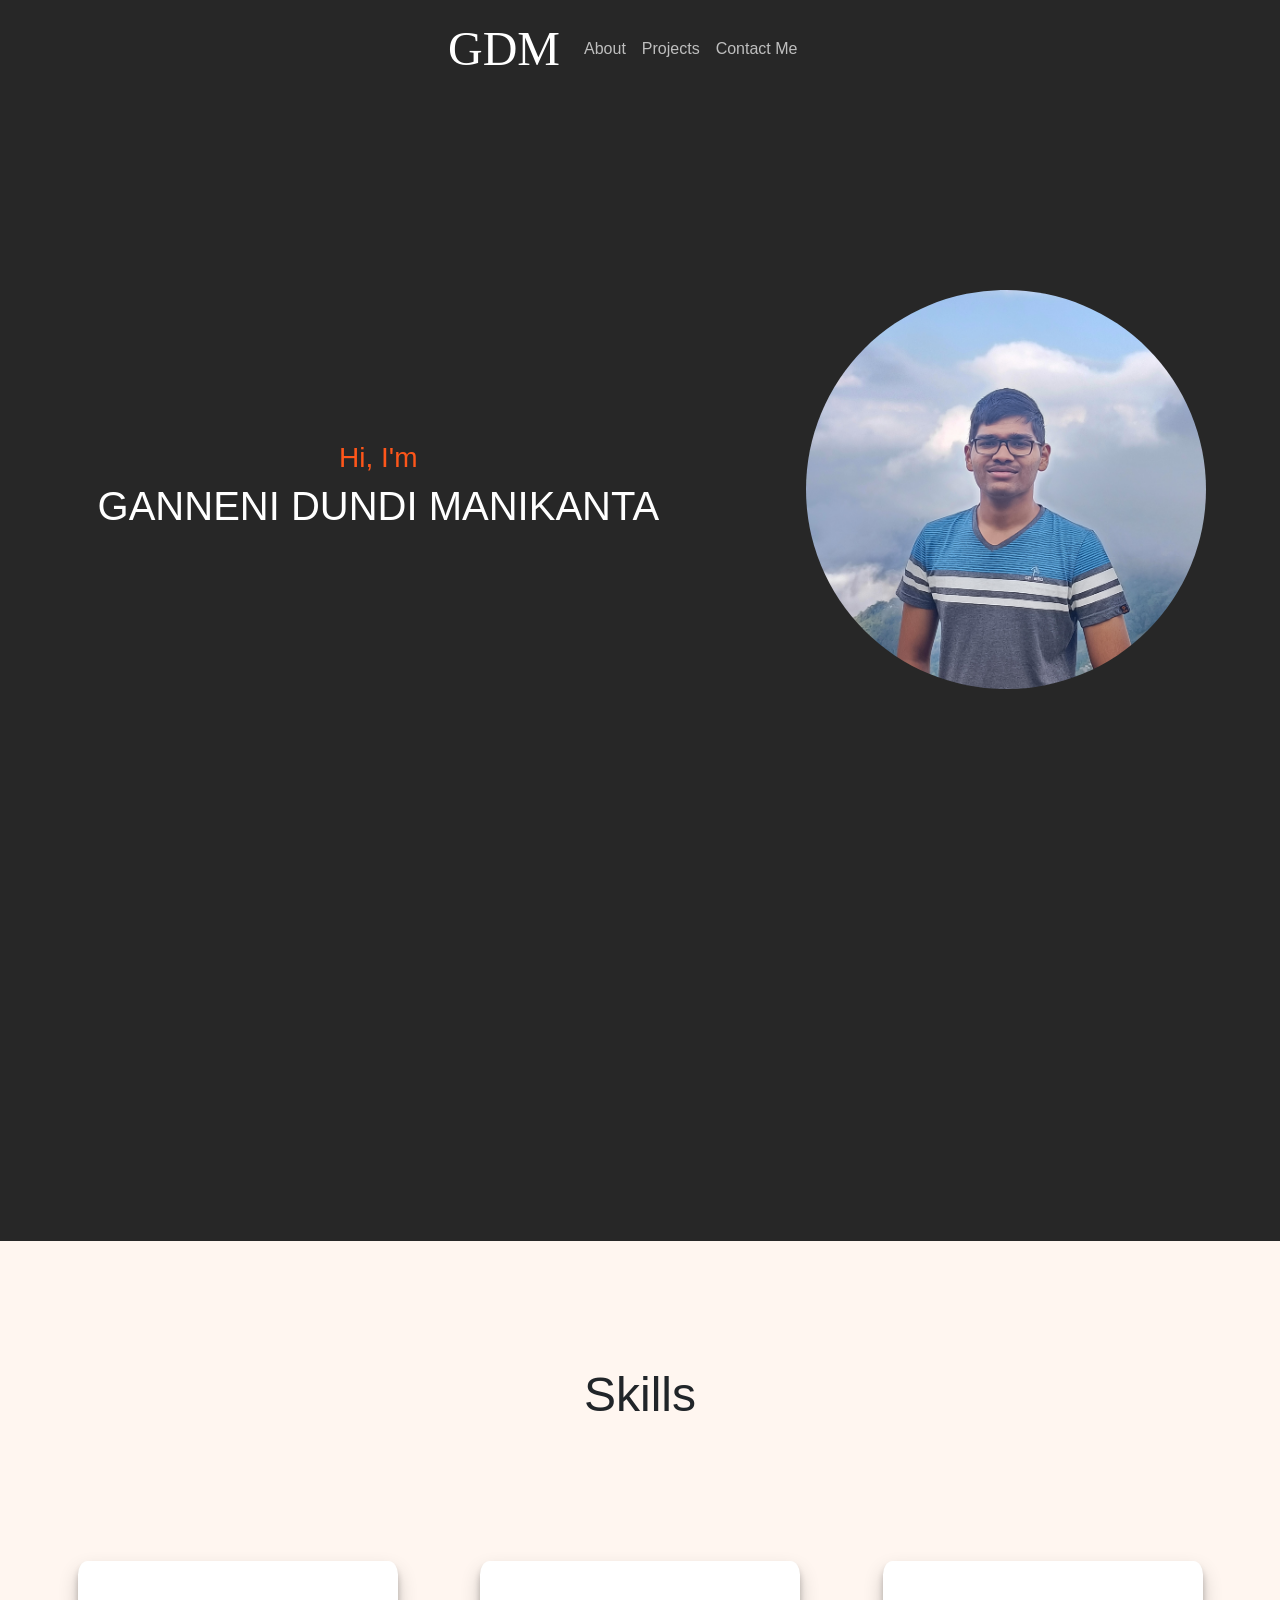
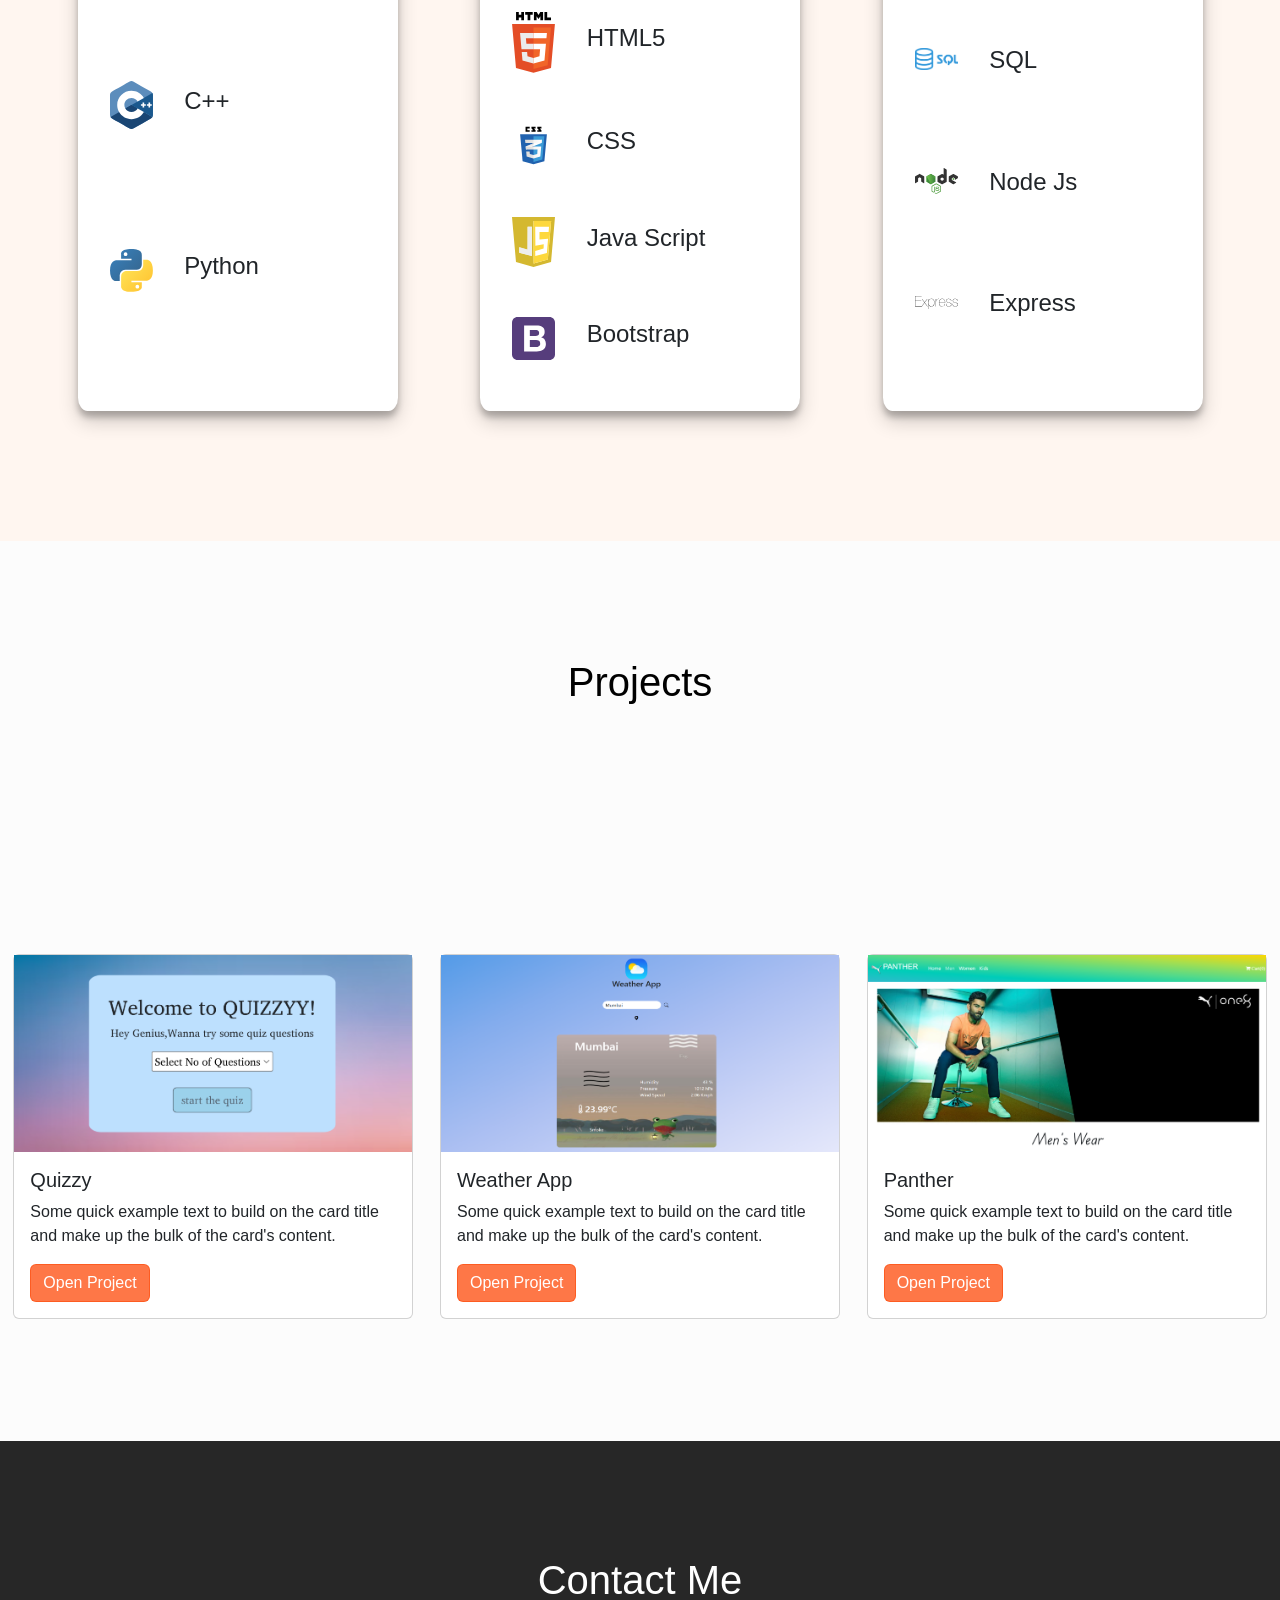
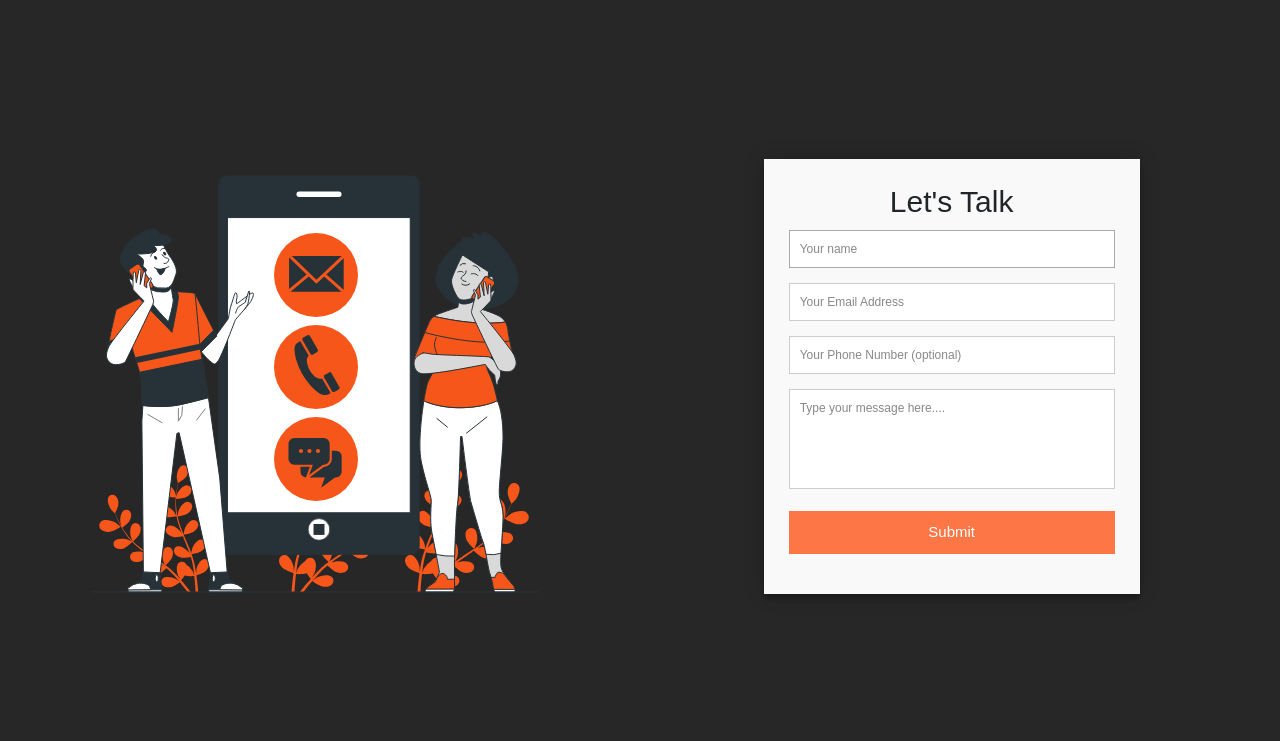
<file: index2.html>
<!DOCTYPE html>
<html lang="en">
  <head>
    <meta charset="UTF-8" />
    <meta http-equiv="X-UA-Compatible" content="IE=edge" />
    <meta name="viewport" content="width=device-width, initial-scale=1.0" />
    <title>Document</title>
    <link
      href="https://cdn.jsdelivr.net/npm/bootstrap@5.2.0-beta1/dist/css/bootstrap.min.css"
      rel="stylesheet"
      integrity="sha384-0evHe/X+R7YkIZDRvuzKMRqM+OrBnVFBL6DOitfPri4tjfHxaWutUpFmBp4vmVor"
      crossorigin="anonymous"
    />

    <link
      rel="stylesheet"
      href="https://cdn.jsdelivr.net/npm/bootstrap-icons@1.8.3/font/bootstrap-icons.css"
    />

    <link rel="stylesheet" href="index.css" />
  </head>

  <body>
    <section id="navbarsection">
      <nav class="navbar p-2 navbar-expand-lg container col-lg-10 col-md-8">
        <a id="mainnavbar" class="navbar-brand" href="index2.html">GDM</a>
        <button
          class="navbar-toggler"
          data-bs-toggle="collapse"
          data-bs-target="#expand"
        >
          <span class="navbar-toggler-icon"> </span>
        </button>
        <div class="collapse navbar-collapse justify-content-right" id="expand">
          <div class="navbar-nav">
            <a class="nav-link" href="#three">About</a>
            <a class="nav-link" href="#five">Projects</a>
            <a class="nav-link" href="#four">Contact Me</a>
          </div>
        </div>
      </nav>
    </section>

    <section id="one" class="pages container-fluid">
      <div class="row cont">
        <div class="col-lg-7 col-md-6 col-10" id="mypicsleft">
          <h3 class="hi">Hi, I'm</h3>
          <h1 class="myname">GANNENI DUNDI MANIKANTA</h1>
        </div>
        <div class="col-lg-5 col-md-6 col-8" id="mypicdiv">
          <img
            class="img-fluid mypicture"
            src="mypic.jpg"
            alt="displaypicture"
          />
        </div>
      </div>
    </section>

    <!--  -->

    <section id="three" class="pages">
      <div class="col-lg-6 col-md-8 col-12 div3 p-2">
        <p>
          Final year student undergrad student pursuing Electronics & Communication Engineering from National Institute Of Technology ,Durgapur(NITDGP).
          

        </p>
        <p class="resume">
          <a href="https://drive.google.com/file/d/1KnDrwvSL2A_pUIpjwioi2itQoPkYi1cY/view?usp=share_link" target="_main">
            <button class="button-34" role="button">Resume</button>
          </a>
        </p>
      </div>
    </section>

    <!--  -->
    <section id="two" class="pages">
      <h3 class="skillsHeading">Skills</h3>
      <div class="skillcardscont row">
        <div class="col-lg-3 col-md-5 col-8 skillcards skills skill1">
          <div class="row">
            <div class="col-4">
              <img class="img-fluid skillsPics" src="cpp.svg" alt="cpp" />
            </div>
            <div class="col-8 skillsName">
              <h4>C++</h4>
            </div>
          </div>
          <div class="row">
            <div class="col-4">
              <img class="img-fluid skills skillsPics" src="py.svg" alt="cpp" />
            </div>
            <div class="col-8 skillsName">
              <h4>Python</h4>
            </div>
          </div>
        </div>

        <div class="col-lg-3 col-md-5 col-8 skillcards skills skill2">
          <div class="row">
            <div class="col-4">
              <img class="img-fluid skillsPics" src="html.svg" alt="cpp" />
            </div>
            <div class="col-8 skillsName">
              <h4>HTML5</h4>
            </div>
          </div>
          <div class="row">
            <div class="col-4">
              <img class="img-fluid skillsPics" src="css.svg" alt="cpp" />
            </div>
            <div class="col-8 skillsName">
              <h4>CSS</h4>
            </div>
          </div>
          <div class="row">
            <div class="col-4">
              <img class="img-fluid skillsPics" src="js.svg" alt="cpp" />
            </div>
            <div class="col-8 skillsName">
              <h4>Java Script</h4>
            </div>
          </div>
          <div class="row">
            <div class="col-4">
              <img class="img-fluid skillsPics" src="bootstrap.svg" alt="cpp" />
            </div>
            <div class="col-8 skillsName">
              <h4>Bootstrap</h4>
            </div>
          </div>
        </div>
        <div class="col-lg-3 col-md-5 col-8 skillcards skills skill3">
          <div class="row">
            <div class="col-4">
              <img class="img-fluid skillsPics" src="sql.png" alt="cpp" />
            </div>
            <div class="col-8 skillsName">
              <h4>SQL</h4>
            </div>
          </div>
          <div class="row">
            <div class="col-4">
              <img class="img-fluid skillsPics" src="nodejs.svg" alt="cpp" />
            </div>
            <div class="col-8 skillsName">
              <h4>Node Js</h4>
            </div>
          </div>
          <div class="row">
            <div class="col-4">
              <img class="img-fluid skillsPics" src="express.svg" alt="cpp" />
            </div>
            <div class="col-8 skillsName">
              <h4>Express</h4>
            </div>
          </div>
        </div>
      </div>
    </section>

    <!--  -->
    <section id="five" class="pages">
      <div class="row">
        <h3 class="contact" id="projectsheading">Projects</h3>
      </div>

      <div class="row projectscont">
        <div class="card" style="width: 25rem">
          <img
            class="img-fluid"
            src="quizzy.png"
            class="card-img-top"
            alt="..."
          />
          <div class="card-body">
            <h5 class="card-title">Quizzy</h5>
            <p class="card-text">
              Some quick example text to build on the card title and make up the
              bulk of the card's content.
            </p>
            <a href="https://dundimanikanta.github.io/Quizzy/" class="btn btn-primary projectlink">Open Project</a>
          </div>
        </div>

        <div class="card" style="width: 25rem">
          <img
            class="img-fluid"
            src="weatherapp.png"
            class="card-img-top"
            alt="..."
          />
          <div class="card-body">
            <h5 class="card-title">Weather App</h5>
            <p class="card-text">
              Some quick example text to build on the card title and make up the
              bulk of the card's content.
            </p>
            <a href="https://dundimanikanta.github.io/weatherApp/" class="btn btn-primary projectlink">Open Project</a>
          </div>
        </div>

        <div class="card" style="width: 25rem">
          <img
            class="img-fluid"
            src="panther.png"
            class="card-img-top"
            alt="..."
          />
          <div class="card-body">
            <h5 class="card-title">Panther</h5>
            <p class="card-text">
              Some quick example text to build on the card title and make up the
              bulk of the card's content.
            </p>
            <a href="https://pantherapp.netlify.app/" class="btn btn-primary projectlink">Open Project</a>
          </div>
        </div>
      </div>
    </section>
    <!-- -->
    <section id="four" class="pages">
      <div class="row">
        <h3 class="contact">Contact Me</h3>
      </div>

      <div class="row fcont">
        <div class="col-lg-7 col-md-6 col-10" id="getintouchill">
          <svg
            class="animated"
            id="freepik_stories-get-in-touch"
            xmlns="http://www.w3.org/2000/svg"
            viewBox="0 0 500 500"
            version="1.1"
            xmlns:xlink="http://www.w3.org/1999/xlink"
            xmlns:svgjs="http://svgjs.com/svgjs"
          >
            <g
              id="freepik--Plants--inject-3"
              class="animable"
              style="transform-origin: 252.028px 394.725px"
            >
              <path
                d="M454.36,398.16c-4-.57-11.61-5.53-11.62-5.53s4.79-4,5.12-4.24c3.89-2.49,12.86-5,16.85-1.73a6.12,6.12,0,0,1,.13,9.11C462.25,398.33,457.77,398.65,454.36,398.16Z"
                style="
                  fill: rgb(246, 86, 26);
                  transform-origin: 454.774px 391.727px;
                "
                id="ely523l05f9w9"
                class="animable"
              ></path>
              <path
                d="M379.77,359.77c-.1,0,1.77-6,1.93-6.36,1.87-4.22,8-11.27,13.1-10.73a6.11,6.11,0,0,1,5.13,7.51c-.74,3.58-4.3,6.32-7.42,7.79C388.85,359.71,379.77,359.77,379.77,359.77Z"
                style="
                  fill: rgb(246, 86, 26);
                  transform-origin: 389.936px 351.21px;
                "
                id="el1maxngtxfxm"
                class="animable"
              ></path>
              <path
                d="M372.3,459.83c-1.77,2.2-3.38,4.27-4.82,6.17h-3.64c1.83-2.35,4-5,6.38-7.88,1.4-1.68,2.93-3.44,4.52-5.24a59.67,59.67,0,0,1-4-5.55c-3.25,1.09-9.89.8-10.75.76-.25,2.13-.47,4.22-.65,6.18-.42,4.45-.67,8.4-.84,11.73h-3c.24-3.4.59-7.44,1.11-12,.25-2.18.55-4.49.89-6.87-.84-.25-7.65-2.38-10.15-4.59-2.27-2-4.6-5.2-4.35-8.4a5.38,5.38,0,0,1,6.18-5.08c4.47.81,7.87,8.26,8.41,12.28,0,.24.09,2.85.1,4.5.14-1,.27-1.91.42-2.91.3-2,.66-3.93,1-6,.22-1,.44-2,.66-3.07s.54-2.09.81-3.15c.67-2.43,1.47-4.87,2.33-7.31-1.73-.26-7.85-1.3-10.41-2.95s-5.33-4.44-5.57-7.64a5.39,5.39,0,0,1,5.34-6c4.54.12,9,7,10.18,10.87.07.24.57,3.12.82,4.71.53-1.46,1.05-2.92,1.63-4.38,1.68-4.21,3.51-8.43,5.32-12.64.55-1.29,1.09-2.59,1.63-3.88-.61-.09-7.91-1.16-10.78-3-2.54-1.64-5.33-4.44-5.57-7.64a5.39,5.39,0,0,1,5.34-6c4.54.12,9,7,10.17,10.87.09.29.81,4.44.94,5.51,1.2-2.85,2.36-5.7,3.39-8.55a95.17,95.17,0,0,0,3.49-11.77c-.29,0-7.91-1.13-10.85-3-2.54-1.64-5.33-4.44-5.57-7.64a5.38,5.38,0,0,1,5.34-6c4.54.12,9,7,10.17,10.86.08.26.63,3.42.86,4.93h.26a69.09,69.09,0,0,0,1.31-12.28c.07-2.27,0-4.44-.1-6.55-1.44-.06-8-.39-10.85-1.81s-5.79-3.82-6.38-7a5.39,5.39,0,0,1,4.66-6.51c4.52-.38,9.74,5.94,11.3,9.68.09.21.72,2.37,1.16,4-.06-1-.11-1.94-.19-2.85-.29-3.43-.76-6.54-1.2-9.3-.26-1.57-.53-3-.8-4.29-1.38-.8-6.92-4.06-8.75-6.57s-3.37-6.07-2.44-9.14a5.38,5.38,0,0,1,7.13-3.63c4.19,1.75,5.91,9.76,5.57,13.8,0,.35-1.12,5.76-1.19,5.72l-.08-.05c.28,1.26.57,2.62.85,4.11.5,2.75,1,5.87,1.41,9.3a96.06,96.06,0,0,1,.64,11.12,70.85,70.85,0,0,1-1,12.42c0,.05,0,.1,0,.14.62-1.17,2.47-4.41,2.64-4.64,2.39-3.27,8.95-8.19,13.26-6.76a5.37,5.37,0,0,1,3,7.41c-1.31,2.93-4.89,4.62-7.84,5.3-3.33.77-10.59-.71-11.17-.83a95.7,95.7,0,0,1-3.32,12.25c-.79,2.34-1.66,4.67-2.56,7,.57-1,1.08-1.89,1.17-2,2.39-3.27,8.94-8.19,13.26-6.76a5.37,5.37,0,0,1,3,7.41c-1.31,2.93-4.88,4.62-7.83,5.3s-9.21-.45-10.85-.77c-.36.89-.7,1.78-1.06,2.67-1.72,4.26-3.45,8.5-5,12.71-.55,1.48-1,3-1.54,4.45.51-.89.94-1.64,1-1.74,2.39-3.28,8.94-8.19,13.26-6.77a5.38,5.38,0,0,1,3,7.42c-1.31,2.93-4.88,4.62-7.83,5.29s-8.61-.33-10.56-.71c-.46,1.54-.93,3.07-1.31,4.58-.23,1-.53,2-.71,3.06s-.4,2.06-.6,3.08c-.3,2-.63,4-.88,5.94-.19,1.34-.34,2.62-.49,3.91.53-1.48,1.64-4.36,1.76-4.59a20.88,20.88,0,0,1,7.35-7.55,5.93,5.93,0,0,1,.64-1,5.37,5.37,0,0,1,7.95-.83c3.29,3.14,2,11.23.24,14.88-.1.22-1.49,2.43-2.4,3.81.66-.73,1.28-1.45,2-2.19,1.34-1.48,2.71-2.92,4.19-4.47l2.25-2.19c.73-.75,1.6-1.45,2.4-2.18,1.91-1.67,3.92-3.26,6-4.82-1.29-1.17-5.82-5.41-7-8.2s-2-6.64-.43-9.44a5.38,5.38,0,0,1,7.74-2c3.72,2.61,3.69,10.8,2.49,14.68-.07.24-1.24,2.92-1.91,4.38,1.24-.92,2.48-1.85,3.77-2.75,3.73-2.59,7.58-5.1,11.42-7.61l3.5-2.33c-.47-.42-6-5.34-7.33-8.46-1.22-2.77-2-6.65-.43-9.45a5.37,5.37,0,0,1,7.74-2c3.72,2.6,3.69,10.8,2.49,14.67-.09.29-1.78,4.16-2.26,5.12,2.57-1.72,5.11-3.45,7.54-5.26a93.76,93.76,0,0,0,9.41-7.9c-.22-.19-6-5.3-7.38-8.5-1.22-2.77-2-6.65-.44-9.44a5.37,5.37,0,0,1,7.74-2c3.73,2.61,3.69,10.8,2.5,14.67-.08.26-1.37,3.2-2,4.59a1.59,1.59,0,0,1,.21.15,68.46,68.46,0,0,0,7.87-9.52c1.31-1.86,2.46-3.7,3.53-5.52-1.17-.85-6.47-4.75-8.05-7.49s-2.72-6.39-1.47-9.34a5.37,5.37,0,0,1,7.47-2.87c4,2.18,4.85,10.33,4.09,14.31,0,.22-.71,2.38-1.21,3.94.47-.83,1-1.68,1.41-2.48,1.65-3,3-5.87,4.13-8.42.64-1.45,1.2-2.77,1.7-4-.72-1.42-3.53-7.21-3.67-10.31s.53-6.92,3-9a5.37,5.37,0,0,1,7.95.9c2.53,3.77-.45,11.4-3,14.58-.21.28-4.1,4.19-4.14,4.12l-.05-.09c-.46,1.21-1,2.5-1.55,3.9-1.1,2.57-2.37,5.47-4,8.53a93.42,93.42,0,0,1-5.6,9.63,69.44,69.44,0,0,1-7.73,9.78.94.94,0,0,1-.1.1c1.16-.64,4.49-2.31,4.76-2.41,3.8-1.41,12-1.9,14.79,1.67a5.37,5.37,0,0,1-1.6,7.84c-2.7,1.72-6.61,1.15-9.45.09-3.2-1.2-8.44-6.43-8.86-6.85a94.35,94.35,0,0,1-9.53,8.38c-2,1.52-4,3-6,4.43,1-.52,1.95-1,2.09-1,3.8-1.41,12-1.9,14.79,1.67a5.37,5.37,0,0,1-1.6,7.84c-2.7,1.72-6.61,1.16-9.45.1s-7.44-5.46-8.63-6.63c-.78.54-1.56,1.1-2.35,1.64-3.78,2.6-7.57,5.18-11.21,7.83-1.28.93-2.5,1.9-3.74,2.86.92-.47,1.69-.85,1.81-.89,3.8-1.41,12-1.9,14.79,1.67a5.37,5.37,0,0,1-1.59,7.84c-2.71,1.72-6.62,1.16-9.46.09s-7-5-8.41-6.41c-1.23,1-2.47,2-3.61,3.09-.77.73-1.56,1.38-2.29,2.16l-2.2,2.24c-1.34,1.48-2.73,3-4,4.46-.89,1-1.73,2-2.57,3,1.27-.94,3.78-2.73,4-2.86,3.55-2,11.55-3.69,14.87-.59a5.38,5.38,0,0,1-.38,8C392.91,461,389,461,386,460.42c-3.26-.68-9-4.87-9.74-5.39C374.87,456.67,373.53,458.28,372.3,459.83Z"
                style="
                  fill: rgb(246, 86, 26);
                  transform-origin: 400.286px 394.725px;
                "
                id="el8bsorujmjj2"
                class="animable"
              ></path>
              <path
                d="M328.36,398.16c-4-.57-11.61-5.53-11.62-5.53s4.79-4,5.12-4.24c3.89-2.49,12.86-5,16.85-1.73a6.12,6.12,0,0,1,.13,9.11C336.25,398.33,331.77,398.65,328.36,398.16Z"
                style="
                  fill: rgb(246, 86, 26);
                  transform-origin: 328.774px 391.727px;
                "
                id="elw6z8of1jq8l"
                class="animable"
              ></path>
              <path
                d="M253.77,359.77c-.1,0,1.77-6,1.93-6.36,1.87-4.22,8-11.27,13.1-10.73a6.11,6.11,0,0,1,5.13,7.51c-.74,3.58-4.3,6.32-7.42,7.79C262.85,359.71,253.77,359.77,253.77,359.77Z"
                style="
                  fill: rgb(246, 86, 26);
                  transform-origin: 263.936px 351.21px;
                "
                id="ele3bxizom8j6"
                class="animable"
              ></path>
              <path
                d="M246.3,459.83c-1.77,2.2-3.38,4.27-4.82,6.17h-3.64c1.83-2.35,4-5,6.38-7.88,1.4-1.68,2.93-3.44,4.52-5.24a59.67,59.67,0,0,1-4-5.55c-3.25,1.09-9.89.8-10.75.76-.25,2.13-.47,4.22-.65,6.18-.42,4.45-.67,8.4-.84,11.73h-2.95c.24-3.4.59-7.44,1.11-12,.25-2.18.55-4.49.89-6.87-.84-.25-7.65-2.38-10.15-4.59-2.27-2-4.6-5.2-4.35-8.4a5.38,5.38,0,0,1,6.18-5.08c4.47.81,7.87,8.26,8.41,12.28,0,.24.09,2.85.1,4.5.14-1,.27-1.91.42-2.91.3-2,.66-3.93,1-6,.22-1,.44-2,.66-3.07s.54-2.09.81-3.15c.67-2.43,1.47-4.87,2.33-7.31-1.73-.26-7.85-1.3-10.41-2.95s-5.33-4.44-5.57-7.64a5.39,5.39,0,0,1,5.34-6c4.54.12,9,7,10.18,10.87.07.24.57,3.12.82,4.71.53-1.46,1-2.92,1.63-4.38,1.68-4.21,3.51-8.43,5.32-12.64.55-1.29,1.09-2.59,1.63-3.88-.61-.09-7.91-1.16-10.78-3-2.54-1.64-5.33-4.44-5.57-7.64a5.39,5.39,0,0,1,5.34-6c4.54.12,9,7,10.17,10.87.09.29.81,4.44.94,5.51,1.2-2.85,2.36-5.7,3.39-8.55a95.17,95.17,0,0,0,3.49-11.77c-.29,0-7.91-1.13-10.85-3-2.54-1.64-5.33-4.44-5.57-7.64a5.38,5.38,0,0,1,5.34-6c4.54.12,9,7,10.17,10.86.08.26.63,3.42.86,4.93h.26a69.09,69.09,0,0,0,1.31-12.28c.07-2.27,0-4.44-.1-6.55-1.44-.06-8-.39-10.85-1.81s-5.79-3.82-6.38-7a5.39,5.39,0,0,1,4.65-6.51c4.53-.38,9.75,5.94,11.31,9.68.09.21.72,2.37,1.16,4-.06-1-.11-1.94-.19-2.85-.29-3.43-.76-6.54-1.2-9.3-.26-1.57-.53-3-.8-4.29-1.38-.8-6.92-4.06-8.75-6.57s-3.37-6.07-2.44-9.14a5.38,5.38,0,0,1,7.13-3.63c4.19,1.75,5.91,9.76,5.57,13.8,0,.35-1.12,5.76-1.19,5.72l-.08-.05c.28,1.26.57,2.62.85,4.11.5,2.75,1.05,5.87,1.41,9.3a96.06,96.06,0,0,1,.64,11.12,70.85,70.85,0,0,1-1.05,12.42c0,.05,0,.1,0,.14.62-1.17,2.47-4.41,2.64-4.64,2.39-3.27,8.95-8.19,13.26-6.76a5.37,5.37,0,0,1,3,7.41c-1.31,2.93-4.89,4.62-7.84,5.3-3.33.77-10.59-.71-11.17-.83a95.7,95.7,0,0,1-3.32,12.25c-.79,2.34-1.66,4.67-2.56,7,.57-1,1.08-1.89,1.17-2,2.39-3.27,8.94-8.19,13.26-6.76a5.37,5.37,0,0,1,3,7.41c-1.31,2.93-4.88,4.62-7.83,5.3s-9.21-.45-10.85-.77c-.36.89-.7,1.78-1.06,2.67-1.72,4.26-3.45,8.5-5,12.71-.55,1.48-1,3-1.54,4.45.51-.89.94-1.64,1-1.74,2.39-3.28,8.94-8.19,13.26-6.77a5.38,5.38,0,0,1,3,7.42c-1.31,2.93-4.88,4.62-7.83,5.29s-8.61-.33-10.56-.71c-.46,1.54-.93,3.07-1.31,4.58-.23,1-.53,2-.71,3.06s-.4,2.06-.6,3.08c-.3,2-.63,4-.88,5.94-.19,1.34-.34,2.62-.49,3.91.53-1.48,1.64-4.36,1.76-4.59a20.88,20.88,0,0,1,7.35-7.55,5.93,5.93,0,0,1,.64-1,5.37,5.37,0,0,1,8-.83c3.29,3.14,2,11.23.24,14.88-.1.22-1.49,2.43-2.4,3.81.66-.73,1.28-1.45,2-2.19,1.34-1.48,2.71-2.92,4.19-4.47l2.25-2.19c.73-.75,1.6-1.45,2.4-2.18,1.91-1.67,3.92-3.26,6-4.82-1.29-1.17-5.82-5.41-7-8.2s-2-6.64-.43-9.44a5.38,5.38,0,0,1,7.74-2c3.72,2.61,3.69,10.8,2.49,14.68-.07.24-1.24,2.92-1.91,4.38,1.24-.92,2.48-1.85,3.77-2.75,3.73-2.59,7.58-5.1,11.42-7.61l3.5-2.33c-.47-.42-6-5.34-7.33-8.46-1.22-2.77-2-6.65-.43-9.45a5.37,5.37,0,0,1,7.74-2c3.72,2.6,3.69,10.8,2.49,14.67-.09.29-1.78,4.16-2.26,5.12,2.57-1.72,5.11-3.45,7.54-5.26a93.76,93.76,0,0,0,9.41-7.9c-.22-.19-6-5.3-7.38-8.5-1.22-2.77-2-6.65-.44-9.44a5.37,5.37,0,0,1,7.74-2c3.73,2.61,3.69,10.8,2.5,14.67-.08.26-1.37,3.2-2,4.59a1.59,1.59,0,0,1,.21.15,68.46,68.46,0,0,0,7.87-9.52c1.31-1.86,2.46-3.7,3.53-5.52-1.17-.85-6.47-4.75-8.05-7.49s-2.72-6.39-1.47-9.34a5.37,5.37,0,0,1,7.47-2.87c4,2.18,4.85,10.33,4.09,14.31,0,.22-.71,2.38-1.21,3.94.47-.83,1-1.68,1.41-2.48,1.65-3,3-5.87,4.13-8.42.64-1.45,1.2-2.77,1.7-4-.72-1.42-3.53-7.21-3.67-10.31s.53-6.92,3-9a5.37,5.37,0,0,1,7.95.9c2.53,3.77-.45,11.4-3,14.58-.21.28-4.1,4.19-4.14,4.12l-.05-.09c-.46,1.21-1,2.5-1.55,3.9-1.1,2.57-2.37,5.47-4,8.53a93.42,93.42,0,0,1-5.6,9.63,69.44,69.44,0,0,1-7.73,9.78.94.94,0,0,1-.1.1c1.16-.64,4.49-2.31,4.76-2.41,3.8-1.41,12-1.9,14.79,1.67a5.37,5.37,0,0,1-1.6,7.84c-2.7,1.72-6.61,1.15-9.45.09-3.2-1.2-8.44-6.43-8.86-6.85a94.35,94.35,0,0,1-9.53,8.38c-2,1.52-4,3-6,4.43,1-.52,1.95-1,2.09-1,3.8-1.41,12-1.9,14.79,1.67a5.37,5.37,0,0,1-1.6,7.84c-2.7,1.72-6.61,1.16-9.45.1s-7.44-5.46-8.63-6.63c-.78.54-1.56,1.1-2.35,1.64-3.78,2.6-7.57,5.18-11.21,7.83-1.28.93-2.5,1.9-3.74,2.86.92-.47,1.69-.85,1.81-.89,3.8-1.41,12-1.9,14.79,1.67a5.37,5.37,0,0,1-1.59,7.84c-2.71,1.72-6.62,1.16-9.46.09s-7-5-8.41-6.41c-1.23,1-2.47,2-3.61,3.09-.77.73-1.56,1.38-2.29,2.16l-2.2,2.24c-1.34,1.48-2.73,3-4,4.46-.89,1-1.73,2-2.57,3,1.27-.94,3.78-2.73,4-2.86,3.55-2,11.55-3.69,14.87-.59a5.38,5.38,0,0,1-.38,8C266.91,461,263,461,260,460.42c-3.26-.68-9-4.87-9.74-5.39C248.87,456.67,247.53,458.28,246.3,459.83Z"
                style="
                  fill: rgb(246, 86, 26);
                  transform-origin: 274.336px 394.725px;
                "
                id="el5zwlq8adyy"
                class="animable"
              ></path>
              <path
                d="M48.33,405.73c3.56-.51,10.32-4.92,10.32-4.92s-4.25-3.57-4.55-3.76c-3.45-2.21-11.42-4.46-15-1.54A5.44,5.44,0,0,0,39,403.6C41.32,405.88,45.3,406.17,48.33,405.73Z"
                style="
                  fill: rgb(246, 86, 26);
                  transform-origin: 47.9484px 400.012px;
                "
                id="el2y5zgg3ahwi"
                class="animable"
              ></path>
              <path
                d="M114.61,371.62c.08,0-1.58-5.33-1.72-5.65-1.66-3.75-7.07-10-11.64-9.54a5.43,5.43,0,0,0-4.56,6.68c.66,3.17,3.83,5.61,6.6,6.92C106.54,371.56,114.6,371.62,114.61,371.62Z"
                style="
                  fill: rgb(246, 86, 26);
                  transform-origin: 105.573px 364.013px;
                "
                id="elkht8m9ipges"
                class="animable"
              ></path>
              <path
                d="M121.24,460.52c1.57,2,3,3.79,4.28,5.48h3.24c-1.63-2.09-3.53-4.45-5.67-7-1.25-1.49-2.61-3.06-4-4.65a53.18,53.18,0,0,0,3.59-4.94c2.88,1,8.78.71,9.55.67.22,1.9.41,3.75.57,5.5.37,3.95.6,7.46.75,10.42h2.62c-.21-3-.52-6.61-1-10.66-.22-1.93-.49-4-.78-6.1.74-.23,6.79-2.12,9-4.08,2-1.79,4.09-4.62,3.87-7.46a4.79,4.79,0,0,0-5.49-4.52c-4,.72-7,7.34-7.48,10.91,0,.21-.08,2.53-.08,4-.13-.86-.24-1.7-.38-2.59-.27-1.75-.59-3.49-.92-5.36-.2-.9-.39-1.81-.59-2.73s-.48-1.86-.72-2.8c-.59-2.16-1.3-4.33-2.07-6.49,1.54-.24,7-1.16,9.24-2.63s4.74-3.94,5-6.78a4.79,4.79,0,0,0-4.75-5.3c-4,.11-8,6.2-9,9.65-.06.22-.51,2.78-.73,4.2-.47-1.3-.93-2.6-1.45-3.9-1.49-3.74-3.12-7.49-4.72-11.23-.5-1.15-1-2.3-1.46-3.44.55-.08,7-1,9.58-2.68,2.26-1.46,4.74-3.94,5-6.79a4.77,4.77,0,0,0-4.74-5.29c-4,.11-8,6.19-9,9.65-.08.26-.72,3.95-.83,4.9-1.07-2.53-2.1-5.06-3-7.59a84.77,84.77,0,0,1-3.09-10.46c.25,0,7-1,9.63-2.69,2.26-1.46,4.74-3.94,5-6.79a4.77,4.77,0,0,0-4.74-5.29c-4,.11-8,6.19-9,9.65-.07.23-.56,3-.76,4.38h-.23A61.88,61.88,0,0,1,114,378.79c-.06-2,0-4,.09-5.83,1.28,0,7.13-.34,9.64-1.6s5.15-3.4,5.67-6.2a4.78,4.78,0,0,0-4.13-5.78c-4-.34-8.66,5.27-10,8.6-.07.18-.64,2.1-1,3.51.06-.85.1-1.72.17-2.53.25-3,.67-5.81,1.07-8.26.23-1.39.47-2.65.71-3.82,1.23-.7,6.15-3.6,7.77-5.83s3-5.39,2.17-8.12a4.78,4.78,0,0,0-6.33-3.23c-3.73,1.56-5.26,8.67-5,12.26,0,.31,1,5.12,1,5.09L116,357c-.25,1.12-.51,2.33-.76,3.65-.45,2.45-.93,5.22-1.25,8.26a84.62,84.62,0,0,0-.57,9.89,62.53,62.53,0,0,0,.93,11l0,.13c-.55-1-2.19-3.92-2.34-4.13-2.13-2.9-8-7.27-11.78-6a4.78,4.78,0,0,0-2.66,6.59c1.16,2.61,4.33,4.1,7,4.71,3,.68,9.41-.63,9.92-.74a84,84,0,0,0,3,10.89c.7,2.08,1.47,4.15,2.27,6.21-.51-.88-1-1.68-1-1.78-2.13-2.91-7.95-7.28-11.78-6a4.78,4.78,0,0,0-2.66,6.59c1.16,2.6,4.33,4.1,7,4.7s8.18-.39,9.64-.68c.31.79.62,1.59.94,2.37,1.53,3.79,3.07,7.55,4.46,11.3.5,1.31.93,2.63,1.38,3.95-.45-.79-.84-1.45-.91-1.55-2.13-2.91-8-7.28-11.78-6a4.78,4.78,0,0,0-2.66,6.59c1.16,2.6,4.34,4.1,7,4.71s7.64-.3,9.38-.63c.41,1.36.83,2.72,1.16,4.06.21.91.48,1.78.64,2.72s.35,1.83.53,2.74c.27,1.75.56,3.55.78,5.27.17,1.19.3,2.33.44,3.48-.48-1.32-1.46-3.88-1.57-4.08a18.39,18.39,0,0,0-6.53-6.71,5.21,5.21,0,0,0-.56-.9,4.78,4.78,0,0,0-7.07-.73c-2.92,2.79-1.79,10-.22,13.22.1.19,1.33,2.15,2.14,3.38l-1.75-2c-1.19-1.31-2.41-2.59-3.73-4l-2-1.94c-.65-.67-1.42-1.29-2.14-1.94-1.69-1.48-3.48-2.89-5.31-4.28,1.15-1,5.17-4.81,6.26-7.28s1.78-5.91.39-8.4a4.79,4.79,0,0,0-6.88-1.8c-3.31,2.32-3.28,9.6-2.22,13,.07.22,1.11,2.6,1.71,3.9-1.11-.82-2.21-1.65-3.36-2.45-3.31-2.3-6.73-4.52-10.14-6.76-1-.68-2.07-1.38-3.11-2.07.41-.37,5.3-4.74,6.51-7.51,1.08-2.47,1.78-5.91.39-8.4a4.79,4.79,0,0,0-6.88-1.8c-3.3,2.32-3.28,9.6-2.21,13,.08.26,1.58,3.69,2,4.54-2.28-1.52-4.53-3.06-6.7-4.67a83.6,83.6,0,0,1-8.35-7c.19-.17,5.31-4.71,6.55-7.56,1.09-2.46,1.78-5.9.39-8.39a4.78,4.78,0,0,0-6.88-1.8c-3.3,2.32-3.28,9.6-2.21,13,.07.23,1.21,2.84,1.78,4.07a2.14,2.14,0,0,1-.19.13,61.38,61.38,0,0,1-7-8.45c-1.16-1.65-2.18-3.29-3.14-4.91,1-.75,5.75-4.22,7.16-6.65s2.41-5.68,1.3-8.3a4.76,4.76,0,0,0-6.63-2.54c-3.54,1.93-4.32,9.17-3.64,12.71,0,.19.63,2.11,1.08,3.5-.42-.74-.87-1.49-1.26-2.21-1.46-2.67-2.64-5.21-3.66-7.47-.58-1.29-1.07-2.47-1.52-3.58.64-1.26,3.14-6.4,3.27-9.16s-.48-6.14-2.67-8a4.77,4.77,0,0,0-7.06.8c-2.25,3.35.4,10.13,2.63,13,.2.24,3.65,3.72,3.69,3.65l0-.07c.41,1.07.87,2.22,1.39,3.46,1,2.29,2.1,4.86,3.51,7.58a85.22,85.22,0,0,0,5,8.56,61.53,61.53,0,0,0,6.86,8.68l.1.1c-1-.57-4-2.06-4.23-2.15-3.38-1.26-10.64-1.69-13.14,1.48a4.78,4.78,0,0,0,1.41,7c2.41,1.53,5.88,1,8.4.08,2.85-1.06,7.5-5.71,7.87-6.09a82.72,82.72,0,0,0,8.48,7.45c1.73,1.35,3.51,2.65,5.32,3.93-.91-.46-1.73-.87-1.85-.91-3.38-1.25-10.65-1.69-13.14,1.49a4.77,4.77,0,0,0,1.41,7c2.41,1.53,5.88,1,8.4.08s6.61-4.84,7.67-5.88l2.09,1.46c3.36,2.31,6.72,4.6,10,6.95,1.14.83,2.23,1.69,3.33,2.54-.81-.41-1.5-.75-1.61-.79-3.38-1.25-10.64-1.69-13.14,1.49a4.77,4.77,0,0,0,1.42,7c2.4,1.53,5.88,1,8.4.08s6.21-4.46,7.47-5.7c1.1.91,2.19,1.82,3.21,2.75.69.65,1.39,1.23,2,1.92l2,2c1.19,1.31,2.43,2.66,3.56,4,.8.9,1.54,1.78,2.28,2.66-1.12-.84-3.36-2.43-3.56-2.54-3.15-1.75-10.26-3.28-13.21-.52a4.78,4.78,0,0,0,.34,7.1c2.15,1.87,5.66,1.9,8.29,1.35,2.9-.61,8-4.32,8.66-4.79C119,457.71,120.15,459.14,121.24,460.52Z"
                style="
                  fill: rgb(246, 86, 26);
                  transform-origin: 96.5402px 402.691px;
                "
                id="elhmtsqmhdx7f"
                class="animable"
              ></path>
            </g>
            <g
              id="freepik--Device--inject-3"
              class="animable"
              style="transform-origin: 257px 239.175px"
            >
              <rect
                x="156.87"
                y="50.04"
                width="200.26"
                height="378.27"
                rx="7.67"
                style="
                  fill: rgb(38, 50, 56);
                  stroke: rgb(38, 50, 56);
                  stroke-linecap: round;
                  stroke-linejoin: round;
                  transform-origin: 257px 239.175px;
                "
                id="elvvu1u0ps57"
                class="animable"
              ></rect>
              <rect
                x="165.78"
                y="91.57"
                width="182.46"
                height="295.2"
                style="
                  fill: rgb(255, 255, 255);
                  stroke: rgb(38, 50, 56);
                  stroke-linecap: round;
                  stroke-linejoin: round;
                  transform-origin: 257.01px 239.17px;
                "
                id="elalgt60krtzq"
                class="animable"
              ></rect>
              <path
                d="M276.84,70.91H237.17a2.7,2.7,0,0,1-2.7-2.7h0a2.7,2.7,0,0,1,2.7-2.71h39.67a2.7,2.7,0,0,1,2.7,2.71h0A2.7,2.7,0,0,1,276.84,70.91Z"
                style="
                  fill: rgb(255, 255, 255);
                  transform-origin: 257.005px 68.205px;
                "
                id="elti5g2jh9rr"
                class="animable"
              ></path>
              <path
                d="M267.82,403.44A10.82,10.82,0,1,0,257,414.26,10.81,10.81,0,0,0,267.82,403.44Z"
                style="
                  fill: rgb(255, 255, 255);
                  stroke: rgb(38, 50, 56);
                  stroke-linecap: round;
                  stroke-linejoin: round;
                  stroke-width: 0.704333px;
                  transform-origin: 257px 403.44px;
                "
                id="elfme79coyoxe"
                class="animable"
              ></path>
              <rect
                x="251.52"
                y="397.95"
                width="10.97"
                height="10.97"
                style="
                  fill: rgb(38, 50, 56);
                  transform-origin: 257.005px 403.435px;
                "
                id="elj6dqe52ptto"
                class="animable"
              ></rect>
            </g>
            <g
              id="freepik--character-2--inject-3"
              class="animable animator-active"
              style="transform-origin: 403.916px 286.187px"
            >
              <path
                d="M361.78,274.83l-1.18,9s-4.88,33.43-1.5,50.71,9.76,34.93,10.14,39.06-1.88,20.28.75,33.43,7.51,39.06,7.51,39.06l-4.13,9.77s-8.64,5.63-9.76,7.51a1.69,1.69,0,0,0,.75,2.63h27a15.36,15.36,0,0,0,1.13-6.39V433.32c0-2.63,1.5-47.32,3-55.21s3-67.61,3-67.61H400s7.14,59.34,9,65.73,9.77,33.8,12,39.44,4.89,25.16,6.39,30.05a101.1,101.1,0,0,1,3.38,13.52,33,33,0,0,0,1.88,6.76H453s.38-3.38-1.13-5.63-11.26-12-12.77-19.16S441.36,401,441,389.38s-3.76-13.15-3.76-23.29S441,325.15,441,310.5s-2-28.15-5.67-35.86l-5.22-5.08H365.48Z"
                style="
                  fill: rgb(217, 217, 217);
                  stroke: rgb(38, 50, 56);
                  stroke-linecap: round;
                  stroke-linejoin: round;
                  transform-origin: 405.475px 367.78px;
                "
                id="el923kecwoka4"
                class="animable"
              ></path>
              <path
                d="M442.15,447.92l0,.05s-5.26-3.38-7.14-.75-1.88,4.13-1.88,4.13h-4a67.18,67.18,0,0,1,1.75,7.89,33,33,0,0,0,1.88,6.76H453s.38-3.38-1.13-5.63C450.81,458.77,445.64,453.43,442.15,447.92Z"
                style="
                  fill: rgb(246, 86, 26);
                  stroke: rgb(38, 50, 56);
                  stroke-linecap: round;
                  stroke-linejoin: round;
                  transform-origin: 441.086px 456.109px;
                "
                id="elkqtvqfo1rv8"
                class="animable"
              ></path>
              <path
                d="M432.72,466H453a11.72,11.72,0,0,0-.07-2.61H431.81C432.27,464.89,432.72,466,432.72,466Z"
                style="
                  fill: rgb(255, 255, 255);
                  stroke: rgb(38, 50, 56);
                  stroke-linecap: round;
                  stroke-linejoin: round;
                  transform-origin: 442.426px 464.695px;
                "
                id="elw0twyorx4go"
                class="animable"
              ></path>
              <path
                d="M392.53,459.61v-6.38h-7.14s.38-3-3-5.26-6.77,3-6.77,3h-.18l-2.07,4.88s-8.64,5.63-9.76,7.51a1.69,1.69,0,0,0,.75,2.63h27A15.36,15.36,0,0,0,392.53,459.61Z"
                style="
                  fill: rgb(246, 86, 26);
                  stroke: rgb(38, 50, 56);
                  stroke-linecap: round;
                  stroke-linejoin: round;
                  transform-origin: 377.894px 456.698px;
                "
                id="el8909lor968p"
                class="animable"
              ></path>
              <path
                d="M363.59,463.39a1.69,1.69,0,0,0,.77,2.61h27a11.07,11.07,0,0,0,.78-2.61Z"
                style="
                  fill: rgb(255, 255, 255);
                  stroke: rgb(38, 50, 56);
                  stroke-linecap: round;
                  stroke-linejoin: round;
                  transform-origin: 377.693px 464.695px;
                "
                id="el2239gvp4vh3"
                class="animable"
              ></path>
              <path
                d="M439,427.36c.63-12.79,2.23-30.18,2-38-.37-11.65-3.76-13.15-3.76-23.29S441,325.15,441,310.5s-2-28.15-5.67-35.86l-5.22-5.08H365.48l-3.7,5.27-1.18,9s-4.88,33.43-1.5,50.71,9.76,34.93,10.14,39.06-1.88,20.28.75,33.43c1.16,5.77,2.74,14,4.16,21.42a70,70,0,0,0,18.46,1.67c.32-10.87,1.62-45.19,2.92-52,1.5-7.89,3-67.61,3-67.61H400s7.14,59.34,9,65.73,9.77,33.8,12,39.44c1,2.4,2,7.32,3,12.56A32.47,32.47,0,0,0,439,427.36Z"
                style="
                  fill: rgb(255, 255, 255);
                  stroke: rgb(38, 50, 56);
                  stroke-linecap: round;
                  stroke-linejoin: round;
                  transform-origin: 399.465px 349.872px;
                "
                id="elepbfe288tpm"
                class="animable"
              ></path>
              <line
                x1="404.55"
                y1="307.12"
                x2="424.83"
                y2="290.97"
                style="
                  fill: none;
                  stroke: rgb(38, 50, 56);
                  stroke-linecap: round;
                  stroke-linejoin: round;
                  transform-origin: 414.69px 299.045px;
                "
                id="elj82fsupyd6"
                class="animable"
              ></line>
              <line
                x1="374.87"
                y1="292.47"
                x2="385.39"
                y2="301.11"
                style="
                  fill: none;
                  stroke: rgb(38, 50, 56);
                  stroke-linecap: round;
                  stroke-linejoin: round;
                  transform-origin: 380.13px 296.79px;
                "
                id="ell0vr8xit7t"
                class="animable"
              ></line>
              <path
                d="M419,110.46s-8.63-5.1-8.43-2.35,3.92,4.7,3.92,4.7-12.36-1.76-14.32-1,1.38,1.77,1.38,1.77-15.3,11.76-20.59,19.8-10,19.81-4.51,28.83,13.53,16.08,27.06,20,26.86-.2,35.88-3.92,18-14.32,16.47-27.65S442.49,123.4,433.66,114s-14.31-8-14.31-6.67A17.75,17.75,0,0,1,419,110.46Z"
                style="
                  fill: rgb(38, 50, 56);
                  stroke: rgb(38, 50, 56);
                  stroke-linecap: round;
                  stroke-linejoin: round;
                  transform-origin: 415.014px 145.086px;
                "
                id="eltg4kdkso2l"
                class="animable"
              ></path>
              <path
                d="M397.84,166.16l-2,15.09s-14.32,4.7-19.61,6.86-7.65,4.9-8.63,7.25-15,35-15.6,38.1.39,4.51,4.7,6.47S373,234.64,373,234.64l1.57,5.49s-7.85,13.33-9.22,17.64-3.53,17.06-3.53,17.06,14.9,7.45,38.43,6.87,35.1-7.06,35.1-7.06-2.55-12.75-5.29-20.2-5.1-10.39-5.1-13.33,8.63-18.24,8.63-18.24l18.22,8.59s-4.3-14.86-5.48-24.86-3.21-11.63-7.14-15.16-21.17-8.62-21.76-9,.78-16.86.78-16.86S403.33,169.5,397.84,166.16Z"
                style="
                  fill: rgb(217, 217, 217);
                  stroke: rgb(38, 50, 56);
                  stroke-linecap: round;
                  stroke-linejoin: round;
                  transform-origin: 401.825px 223.656px;
                "
                id="eld5lv3s8u47u"
                class="animable"
              ></path>
              <path
                d="M409.22,176.49c2.74-1,6-3.59,8.56-5.91.21-2.81.39-5,.39-5s-14.84,3.94-20.33.6l-1.35,10C399.53,178.9,404.49,178.27,409.22,176.49Z"
                style="
                  fill: rgb(38, 50, 56);
                  stroke: rgb(38, 50, 56);
                  stroke-linecap: round;
                  stroke-linejoin: round;
                  transform-origin: 407.33px 171.802px;
                "
                id="elbzqhnf4sxvs"
                class="animable"
              ></path>
              <path
                d="M430,254.44c-2.75-7.45-5.1-10.39-5.1-13.33s8.63-18.24,8.63-18.24l18.22,8.59s-4.3-14.86-5.48-24.86c-.63-5.41-1.53-8.36-2.83-10.5-27.94,3.55-59-2.82-71.39-5.83a11.69,11.69,0,0,0-4.49,5.09c-1,2.36-15,35-15.6,38.1s.39,4.51,4.7,6.47S373,234.64,373,234.64l1.57,5.49s-7.85,13.33-9.22,17.64-3.53,17.06-3.53,17.06,14.9,7.45,38.43,6.87,35.1-7.06,35.1-7.06S432.76,261.89,430,254.44Z"
                style="
                  fill: rgb(246, 86, 26);
                  stroke: rgb(38, 50, 56);
                  stroke-linecap: round;
                  stroke-linejoin: round;
                  transform-origin: 401.775px 236.001px;
                "
                id="elw5t5zlg6gt"
                class="animable"
              ></path>
              <path
                d="M375.48,229.24s-3.9-8.17-2.84-12.43,1.78-5.33,1.78-5.33"
                style="
                  fill: none;
                  stroke: rgb(38, 50, 56);
                  stroke-linecap: round;
                  stroke-linejoin: round;
                  transform-origin: 373.969px 220.36px;
                "
                id="eluwt4i9p6vhr"
                class="animable"
              ></path>
              <path
                d="M446.29,206.6c-.63-5.41-1.53-8.36-2.83-10.5-27.94,3.55-59-2.82-71.39-5.83a11.69,11.69,0,0,0-4.49,5.09c-.34.83-2.31,5.42-4.73,11.14,11,3,53.13,13.43,84.87,8.54C447.12,212.13,446.6,209.2,446.29,206.6Z"
                style="
                  fill: rgb(246, 86, 26);
                  stroke: rgb(38, 50, 56);
                  stroke-linecap: round;
                  stroke-linejoin: round;
                  transform-origin: 405.285px 203.298px;
                "
                id="elyacffqwiak"
                class="animable"
              ></path>
              <path
                d="M401.67,129.7l25,16.11-.69,6.51s4.46-4.45,5.15.35-1,7.2-4.12,8.57-4.8,1-4.8,1-7.54,8.22-13,10.28-11.3,2.6-14-1.86-6.54-12.54-5.51-17.34S400,129.7,400,129.7Z"
                style="
                  fill: rgb(217, 217, 217);
                  stroke: rgb(38, 50, 56);
                  stroke-linecap: round;
                  stroke-linejoin: round;
                  transform-origin: 410.406px 151.88px;
                "
                id="elr52v08w2jkh"
                class="animable"
              ></path>
              <path
                d="M404.13,144.93a5.35,5.35,0,0,1-1.18,3.33c-1.17,1.18-3.92,2.75-3.92,3.92s2.55,3.53,4.9,3.34"
                style="
                  fill: none;
                  stroke: rgb(38, 50, 56);
                  stroke-linecap: round;
                  stroke-linejoin: round;
                  transform-origin: 401.58px 150.23px;
                "
                id="ell2c9thena5"
                class="animable"
              ></path>
              <path
                d="M399.81,158.07a6.72,6.72,0,0,0,7.85-.2"
                style="
                  fill: none;
                  stroke: rgb(38, 50, 56);
                  stroke-linecap: round;
                  stroke-linejoin: round;
                  transform-origin: 403.735px 158.554px;
                "
                id="eljykpj4wuz4q"
                class="animable"
              ></path>
              <path
                d="M409.23,147.87s4.31-1.57,6.66,1.76"
                style="
                  fill: none;
                  stroke: rgb(38, 50, 56);
                  stroke-linecap: round;
                  stroke-linejoin: round;
                  transform-origin: 412.56px 148.565px;
                "
                id="elsjn8i45g4h"
                class="animable"
              ></path>
              <path
                d="M395.89,145.91s3.53-1.57,5.3.39"
                style="
                  fill: none;
                  stroke: rgb(38, 50, 56);
                  stroke-linecap: round;
                  stroke-linejoin: round;
                  transform-origin: 398.54px 145.807px;
                "
                id="el2l6m2qgqtc5"
                class="animable"
              ></path>
              <path
                d="M398.05,139.24a5,5,0,0,1,5.49-1.57"
                style="
                  fill: none;
                  stroke: rgb(38, 50, 56);
                  stroke-linecap: round;
                  stroke-linejoin: round;
                  transform-origin: 400.795px 138.321px;
                "
                id="elrmw7ackrt4"
                class="animable"
              ></path>
              <path
                d="M411.19,139.63s5.49.2,6.66,5.3"
                style="
                  fill: none;
                  stroke: rgb(38, 50, 56);
                  stroke-linecap: round;
                  stroke-linejoin: round;
                  transform-origin: 414.52px 142.28px;
                "
                id="el0b977vn6kjd5"
                class="animable"
              ></path>
              <path
                d="M361,227s-6.08,2.35-8,6.08-1.57,12.35,6.07,14.51,64.12-9.22,64.12-9.22a64.86,64.86,0,0,0,4.51,6.08c1.38,1.37,4.91,4.12,5.1,5.29s.59,8.63,2.16,9,1-3.53,1-3.53,2.55-3.72,2.55-5.49.39-7.45,0-8.82-9.61-9.41-11.57-10-52.16-2-56.86-2.75S362.56,226.79,361,227Z"
                style="
                  fill: rgb(217, 217, 217);
                  stroke: rgb(38, 50, 56);
                  stroke-linecap: round;
                  stroke-linejoin: round;
                  transform-origin: 395.351px 242.861px;
                "
                id="elgod2azfjtk"
                class="animable"
              ></path>
              <g id="elr8w6qq9rqs">
                <rect
                  x="415.39"
                  y="150.74"
                  width="11.83"
                  height="26.49"
                  rx="2.31"
                  style="
                    fill: rgb(246, 86, 26);
                    stroke: rgb(38, 50, 56);
                    stroke-miterlimit: 10;
                    transform-origin: 421.305px 163.985px;
                    transform: rotate(-146.39deg);
                  "
                  class="animable"
                ></rect>
              </g>
              <path
                d="M429,173.35s1.24-3.18,2.47-5.47,1.24-3.36.36-3.36a4.88,4.88,0,0,0-3.89,3.71,18.34,18.34,0,0,0-.35,5.83Z"
                style="
                  fill: rgb(217, 217, 217);
                  stroke: rgb(38, 50, 56);
                  stroke-miterlimit: 10;
                  transform-origin: 429.973px 169.29px;
                "
                id="elho875fcf108"
                class="animable"
              ></path>
              <path
                d="M418.39,185.54s10.07-10.07,10.42-10.95,0-12.35-.15-15.59a1,1,0,0,0-.85-1h0a1,1,0,0,0-1.21.93l-.79,9.29-2.31-11.7a1,1,0,0,0-1-.84h0a1,1,0,0,0-1,1.09l.65,13-2.9-11.13a1.08,1.08,0,0,0-1.33-.77h0a1.08,1.08,0,0,0-.79,1.16l1.31,12-2.47,2.12v-4.24l-3-5a.84.84,0,0,0-1.09-.32h0a.83.83,0,0,0-.39,1.09l2,4.39s-3.89,15.9-4.07,16.43.71,3.36,1.24,4.42,24.2,51.22,25.61,53.16,10.95,4.95,15.19.35,2.83-9.18.53-14.48S418.39,185.54,418.39,185.54Z"
                style="
                  fill: rgb(217, 217, 217);
                  stroke: rgb(38, 50, 56);
                  stroke-miterlimit: 10;
                  transform-origin: 431.792px 200.767px;
                "
                id="elqt8nf04qiyo"
                class="animable"
              ></path>
            </g>
            <g
              id="freepik--Icons--inject-3"
              class="animable"
              style="transform-origin: 254px 241px"
            >
              <circle
                cx="254"
                cy="149"
                r="42"
                style="fill: rgb(246, 86, 26); transform-origin: 254px 149px"
                id="elm9dlqy76tis"
                class="animable"
              ></circle>
              <polygon
                points="279.64 129.99 229.86 129.99 254.4 153.65 279.64 129.99"
                style="
                  fill: rgb(38, 50, 56);
                  transform-origin: 254.75px 141.82px;
                "
                id="elw44eag6mzxq"
                class="animable"
              ></polygon>
              <polygon
                points="264.37 148.41 281.7 163.73 281.7 132.17 264.37 148.41"
                style="
                  fill: rgb(38, 50, 56);
                  transform-origin: 273.035px 147.95px;
                "
                id="ela3tyo7aj8ev"
                class="animable"
              ></polygon>
              <polygon
                points="244.62 148.38 227.06 131.46 227.06 163.01 244.62 148.38"
                style="
                  fill: rgb(38, 50, 56);
                  transform-origin: 235.84px 147.235px;
                "
                id="elwt43q5a0ky9"
                class="animable"
              ></polygon>
              <polygon
                points="262.17 150.47 254.37 157.78 246.79 150.48 228.52 165.7 279.4 165.7 262.17 150.47"
                style="
                  fill: rgb(38, 50, 56);
                  transform-origin: 253.96px 158.085px;
                "
                id="elcqfti6145qv"
                class="animable"
              ></polygon>
              <circle
                cx="254"
                cy="241"
                r="42"
                style="fill: rgb(246, 86, 26); transform-origin: 254px 241px"
                id="elxhgsjd3xckb"
                class="animable"
              ></circle>
              <path
                d="M248.39,227.75a1.86,1.86,0,0,0,2.67.71c1.37-.75,2.74-1.5,4-2.37a5.34,5.34,0,0,0,1.1-1.49c-.25-.59-.38-1-.58-1.36-.54-1-1.12-2-1.69-3l-5.79-10a2,2,0,0,0-3.11-.83c-1.24.7-2.47,1.4-3.68,2.14a1.83,1.83,0,0,0-.75,2.64Q244.46,221,248.39,227.75Z"
                style="
                  fill: rgb(38, 50, 56);
                  transform-origin: 248.215px 218.867px;
                "
                id="elp8z5vrzik5"
                class="animable"
              ></path>
              <path
                d="M277.22,260.66q-3.8-6.6-7.62-13.18a1.89,1.89,0,0,0-2.87-.81q-1.91,1.07-3.78,2.19a1.88,1.88,0,0,0-.83,2.64l8.28,14.13a1.85,1.85,0,0,0,2.19.17c1.34-.73,2.69-1.46,4-2.31a6.24,6.24,0,0,0,1.18-1.45A9.66,9.66,0,0,0,277.22,260.66Z"
                style="
                  fill: rgb(38, 50, 56);
                  transform-origin: 269.82px 256.192px;
                "
                id="el3ozmun42l1s"
                class="animable"
              ></path>
              <path
                d="M260.08,252.41a6,6,0,0,1-5-.44,12.62,12.62,0,0,1-2.38-1.58A23.57,23.57,0,0,1,245.31,238c-.73-3-.93-6,1.37-8.4L238.16,215c-.67.43-1.32.84-1.93,1.27a7.94,7.94,0,0,0-3.73,7.34,47.41,47.41,0,0,0,1.29,8.81,69.76,69.76,0,0,0,14.71,27.08,36.76,36.76,0,0,0,9,7.91,9.77,9.77,0,0,0,11.08-.51Z"
                style="
                  fill: rgb(38, 50, 56);
                  transform-origin: 250.529px 241.945px;
                "
                id="elauu3vikragg"
                class="animable"
              ></path>
              <circle
                cx="254"
                cy="333"
                r="42"
                style="fill: rgb(246, 86, 26); transform-origin: 254px 333px"
                id="el1fzfuyiswmc"
                class="animable"
              ></circle>
              <path
                d="M247.81,340.87h-9.33v4.73a5.82,5.82,0,0,0,5.41,5.81Z"
                style="
                  fill: rgb(38, 50, 56);
                  transform-origin: 243.145px 346.14px;
                "
                id="eldy7jq0b1u2"
                class="animable"
              ></path>
              <path
                d="M273.82,324.67h-4v8.23a8,8,0,0,1-8,8h-.14L247.4,351.43h15.5l-3.83,10.3L273,351.43h.84a5.84,5.84,0,0,0,5.84-5.83V330.5A5.84,5.84,0,0,0,273.82,324.67Z"
                style="
                  fill: rgb(38, 50, 56);
                  transform-origin: 263.54px 343.2px;
                "
                id="el3lttgmjgqd8"
                class="animable"
              ></path>
              <path
                d="M261.81,312H232.3a5.83,5.83,0,0,0-5.83,5.83v15.1a5.84,5.84,0,0,0,5.83,5.84h18.59L247.06,349,261,338.74h.84a5.85,5.85,0,0,0,5.84-5.84V317.8A5.84,5.84,0,0,0,261.81,312Z"
                style="
                  fill: rgb(38, 50, 56);
                  transform-origin: 247.075px 330.5px;
                "
                id="eld5p0n6evx6s"
                class="animable"
              ></path>
              <circle
                cx="238.97"
                cy="324.97"
                r="2.09"
                style="
                  fill: rgb(246, 86, 26);
                  transform-origin: 238.97px 324.97px;
                "
                id="elws1ffkx5gb"
                class="animable"
              ></circle>
              <path
                d="M249.57,325a2.09,2.09,0,1,1-2.09-2.09A2.1,2.1,0,0,1,249.57,325Z"
                style="fill: rgb(246, 86, 26); transform-origin: 247.48px 325px"
                id="ele502l2e03xd"
                class="animable"
              ></path>
              <path
                d="M258.07,325a2.09,2.09,0,1,1-2.08-2.09A2.09,2.09,0,0,1,258.07,325Z"
                style="fill: rgb(246, 86, 26); transform-origin: 255.98px 325px"
                id="elr3y9fq1ogwg"
                class="animable"
              ></path>
            </g>
            <g
              id="freepik--character-1--inject-3"
              class="animable"
              style="transform-origin: 117.925px 284.473px"
            >
              <path
                d="M153.17,210.61l.76-1,12.39-16.88s1.68-10.07,2.52-12.59,2.52-7.83,3.08-9.79,1.12-4.2,2.24-3.36,1.12,4.2.56,5.88a9.53,9.53,0,0,0-.28,4.75c.28.84,15.11-11.75,16.5-10.63s-.55,6.44-3.35,10.07-14.27,16.79-14.27,16.79-13.15,35.25-17.07,40.85-4.75,3.08-8.67,0-9-10.07-9-10.07Z"
                style="
                  fill: rgb(255, 255, 255);
                  stroke: rgb(38, 50, 56);
                  stroke-linecap: round;
                  stroke-linejoin: round;
                  transform-origin: 164.99px 202.415px;
                "
                id="elvfte3s2op7b"
                class="animable"
              ></path>
              <path
                d="M173.6,187.11s1.4-5,2.8-6.16,6.71-4.47,6.71-4.47l3.64-11.2s1.12-.84.84,1.68-.84,8.12-1.68,10.63-4.48,7-4.48,7"
                style="
                  fill: rgb(255, 255, 255);
                  stroke: rgb(38, 50, 56);
                  stroke-linecap: round;
                  stroke-linejoin: round;
                  transform-origin: 180.617px 176.128px;
                "
                id="el5jaxrsbijx2"
                class="animable"
              ></path>
              <polygon
                points="133.03 167.8 154.57 210.05 138.07 226.84 133.31 210.89 133.03 167.8"
                style="
                  fill: rgb(246, 86, 26);
                  stroke: rgb(38, 50, 56);
                  stroke-linecap: round;
                  stroke-linejoin: round;
                  transform-origin: 143.8px 197.32px;
                "
                id="elkgbvsp6maij"
                class="animable"
              ></polygon>
              <polygon
                points="136.09 220.22 138.07 226.84 154.57 210.05 151.6 204.23 136.09 220.22"
                style="
                  fill: rgb(38, 50, 56);
                  stroke: rgb(38, 50, 56);
                  stroke-miterlimit: 10;
                  transform-origin: 145.33px 215.535px;
                "
                id="el4rpbi2u8ve4"
                class="animable"
              ></polygon>
              <path
                d="M81.38,446l-2,7.93s-11.73,6.5-12.63,7.4-.55,4.69-.55,4.69H99.78a30.79,30.79,0,0,0-.72-8.66,95.2,95.2,0,0,1-.93-10.61Z"
                style="
                  fill: rgb(38, 50, 56);
                  stroke: rgb(38, 50, 56);
                  stroke-linecap: round;
                  stroke-linejoin: round;
                  transform-origin: 82.983px 456.01px;
                "
                id="elwns2xuvm81l"
                class="animable"
              ></path>
              <path
                d="M66.21,466H99.78a20.14,20.14,0,0,0,0-2.17H66.15C66.12,465,66.21,466,66.21,466Z"
                style="
                  fill: rgb(255, 255, 255);
                  stroke: rgb(38, 50, 56);
                  stroke-linecap: round;
                  stroke-linejoin: round;
                  transform-origin: 82.9766px 464.915px;
                "
                id="el4yrfvvgchjn"
                class="animable"
              ></path>
              <path
                d="M67.48,461a15.62,15.62,0,0,1,8.12-3.61c5.41-.91,10.29,1.08,11.37,2.16s1.8,4.15,1.8,4.15l-22.62.18A1.89,1.89,0,0,1,67.48,461Z"
                style="
                  fill: rgb(255, 255, 255);
                  stroke: rgb(38, 50, 56);
                  stroke-linecap: round;
                  stroke-linejoin: round;
                  transform-origin: 77.314px 460.519px;
                "
                id="el3cvf206xc22"
                class="animable"
              ></path>
              <path
                d="M96.35,452.37c0,1.95-.68,3.52-1.53,3.52s-1.54-1.57-1.54-3.52.69-3.52,1.54-3.52S96.35,450.43,96.35,452.37Z"
                style="
                  fill: rgb(255, 255, 255);
                  stroke: rgb(38, 50, 56);
                  stroke-linecap: round;
                  stroke-linejoin: round;
                  transform-origin: 94.815px 452.37px;
                "
                id="elet1v90kh5vu"
                class="animable"
              ></path>
              <path
                d="M165.18,446l2,7.93s11.73,6.5,12.63,7.4.54,4.69.54,4.69H146.78a30.34,30.34,0,0,1,.72-8.66,97,97,0,0,0,.92-10.61Z"
                style="
                  fill: rgb(38, 50, 56);
                  stroke: rgb(38, 50, 56);
                  stroke-linecap: round;
                  stroke-linejoin: round;
                  transform-origin: 163.573px 456.01px;
                "
                id="el0bnibx618d65"
                class="animable"
              ></path>
              <path
                d="M180.34,466H146.78a21.47,21.47,0,0,1-.06-2.17h33.69A20.08,20.08,0,0,1,180.34,466Z"
                style="
                  fill: rgb(255, 255, 255);
                  stroke: rgb(38, 50, 56);
                  stroke-linecap: round;
                  stroke-linejoin: round;
                  transform-origin: 163.565px 464.915px;
                "
                id="elx97fp2vbsj"
                class="animable"
              ></path>
              <path
                d="M179.08,461a15.68,15.68,0,0,0-8.12-3.61c-5.41-.91-10.29,1.08-11.37,2.16s-1.81,4.15-1.81,4.15l22.63.18A1.89,1.89,0,0,0,179.08,461Z"
                style="
                  fill: rgb(255, 255, 255);
                  stroke: rgb(38, 50, 56);
                  stroke-linecap: round;
                  stroke-linejoin: round;
                  transform-origin: 169.241px 460.519px;
                "
                id="elqmw1auzzbzd"
                class="animable"
              ></path>
              <path
                d="M150.2,452.37c0,1.95.69,3.52,1.54,3.52s1.53-1.57,1.53-3.52-.68-3.52-1.53-3.52S150.2,450.43,150.2,452.37Z"
                style="
                  fill: rgb(255, 255, 255);
                  stroke: rgb(38, 50, 56);
                  stroke-linecap: round;
                  stroke-linejoin: round;
                  transform-origin: 151.735px 452.37px;
                "
                id="elxwk51uocz9f"
                class="animable"
              ></path>
              <polygon
                points="81 277.66 79.89 295.16 81.38 445.98 98.13 446.73 114.89 307.45 117.13 306.7 148.42 446.73 165.18 445.98 157.72 352.14 146.46 271.6 81 277.66"
                style="
                  fill: rgb(255, 255, 255);
                  stroke: rgb(38, 50, 56);
                  stroke-linecap: round;
                  stroke-linejoin: round;
                  transform-origin: 122.535px 359.165px;
                "
                id="elx56pg16en9"
                class="animable"
              ></polygon>
              <polyline
                points="116.36 282.41 116.36 295.18 119.84 289.38 120.43 280.67"
                style="
                  fill: none;
                  stroke: gray;
                  stroke-linecap: round;
                  stroke-linejoin: round;
                  transform-origin: 118.395px 287.925px;
                "
                id="el8hafoix5w57"
                class="animable"
              ></polyline>
              <path
                d="M92.46,165.84S54.69,182.35,54.13,184s-10.63,43.37-9,47.28a9.56,9.56,0,0,0,12,5c5.31-2,10.35-22.38,10.35-22.38s11.75,35.81,11.75,39.45,1.12,26,1.12,26,21.54,3.07,39.45-1.12,26.58-6.72,26.58-6.72l-8.39-51.2s-4.48-50.64-5-52.6-32.46-2.52-35-2.24S92.46,165.84,92.46,165.84Z"
                style="
                  fill: rgb(246, 86, 26);
                  stroke: rgb(38, 50, 56);
                  stroke-linecap: round;
                  stroke-linejoin: round;
                  transform-origin: 95.6659px 222.918px;
                "
                id="elyedy0hn24yf"
                class="animable"
              ></path>
              <path
                d="M63.81,226a26,26,0,0,0-6.67-10.89c-3.12-2.77-7.27-1.2-10.11.52-1.5,7.77-2.47,14.3-1.85,15.73a9.56,9.56,0,0,0,12,5C59.61,235.46,62,230.8,63.81,226Z"
                style="
                  fill: rgb(38, 50, 56);
                  stroke: rgb(38, 50, 56);
                  stroke-miterlimit: 10;
                  transform-origin: 54.4px 225.275px;
                "
                id="elqb29u814tl"
                class="animable"
              ></path>
              <path
                d="M74.87,237l63.71-13.39-.51-3.16s-.1-1-.25-2.81l-64.74,13.6C73.68,233.1,74.28,235,74.87,237Z"
                style="
                  fill: rgb(38, 50, 56);
                  transform-origin: 105.83px 227.32px;
                "
                id="el7cmsbgf0n3h"
                class="animable"
              ></path>
              <path
                d="M146.46,271.6l-6.29-38.34-62.55,13a45.48,45.48,0,0,1,1.69,7.2c0,3.63,1.12,26,1.12,26s21.54,3.07,39.45-1.12S146.46,271.6,146.46,271.6Z"
                style="
                  fill: rgb(38, 50, 56);
                  stroke: rgb(38, 50, 56);
                  stroke-miterlimit: 10;
                  transform-origin: 112.04px 256.902px;
                "
                id="elxcwqa2qalj"
                class="animable"
              ></path>
              <path
                d="M98.06,165.56c-2.52.28-5.6.28-5.6.28s-7.08,3.1-15.16,6.75L110,206.35s7-33.67,6.38-36.57a30.31,30.31,0,0,0-1.16-4C107.19,165.49,99.26,165.43,98.06,165.56Z"
                style="
                  fill: rgb(38, 50, 56);
                  stroke: rgb(38, 50, 56);
                  stroke-miterlimit: 10;
                  transform-origin: 96.8594px 185.922px;
                "
                id="eliztamgc369o"
                class="animable"
              ></path>
              <path
                d="M108.69,156.05s1.68,14.55,2.52,17.35-4.76,22.38-4.76,22.38-16.23-16.51-18.19-21.26-6.43-21.27-6.43-21.27S96.1,160.53,108.69,156.05Z"
                style="
                  fill: rgb(255, 255, 255);
                  stroke: rgb(38, 50, 56);
                  stroke-linecap: round;
                  stroke-linejoin: round;
                  transform-origin: 96.5629px 174.515px;
                "
                id="elejf841t2ujg"
                class="animable"
              ></path>
              <path
                d="M81.83,153.25s1,3.77,2.3,8.22c.68.38,1.5.81,2.5,1.31a28.68,28.68,0,0,0,17,3.11,7.91,7.91,0,0,0,5.76-4.2c-.4-3.13-.69-5.64-.69-5.64C96.1,160.53,81.83,153.25,81.83,153.25Z"
                style="
                  fill: rgb(38, 50, 56);
                  stroke: rgb(38, 50, 56);
                  stroke-linecap: round;
                  stroke-linejoin: round;
                  transform-origin: 95.61px 159.682px;
                "
                id="elxqj1bn69j4"
                class="animable"
              ></path>
              <path
                d="M101.5,119.33s4.24,8.49,7.08,12.17,7.36,11.9,5.38,16.71-3.28,13-9.63,13.88a28.76,28.76,0,0,1-17-3.12c-5.1-2.55-5.66-3.4-5.66-3.4s-4.25,0-6.8-2-7.64-8.21-6.23-13.59,4.82-5.95,4.82-5.95-7.08-2.83-2.55-9.91,14.15-9.62,18.69-9.62S101.5,119.33,101.5,119.33Z"
                style="
                  fill: rgb(255, 255, 255);
                  stroke: rgb(38, 50, 56);
                  stroke-linecap: round;
                  stroke-linejoin: round;
                  transform-origin: 91.422px 138.405px;
                "
                id="elle1s0krvj4"
                class="animable"
              ></path>
              <path
                d="M100.08,128.67a8.21,8.21,0,0,0,2.55,2.55c2,1.42,4.81.57,4,3.12s-2.83,3.39-4.53,3.11"
                style="
                  fill: none;
                  stroke: rgb(38, 50, 56);
                  stroke-linecap: round;
                  stroke-linejoin: round;
                  transform-origin: 103.426px 133.086px;
                "
                id="elcte4gr0ghas"
                class="animable"
              ></path>
              <path
                d="M106.88,140.57s-5.38,3.11-9.06,2.83a10.08,10.08,0,0,1-5.38-1.7"
                style="
                  fill: none;
                  stroke: rgb(38, 50, 56);
                  stroke-linecap: round;
                  stroke-linejoin: round;
                  transform-origin: 99.66px 141.994px;
                "
                id="els0hzr7qwsxc"
                class="animable"
              ></path>
              <path
                d="M95,143.4s2,7.08,4.81,4.81a10.45,10.45,0,0,0,3.4-6A18.57,18.57,0,0,1,95,143.4Z"
                style="
                  fill: rgb(38, 50, 56);
                  stroke: rgb(38, 50, 56);
                  stroke-linecap: round;
                  stroke-linejoin: round;
                  transform-origin: 99.105px 145.434px;
                "
                id="ele10tltilbv7"
                class="animable"
              ></path>
              <path
                d="M94.71,131.13c.62,1,.64,2.09,0,2.47s-1.6-.1-2.23-1.08-.64-2.09,0-2.48S94.08,130.14,94.71,131.13Z"
                style="
                  fill: rgb(38, 50, 56);
                  transform-origin: 93.5931px 131.818px;
                "
                id="elxpz1k3exc8a"
                class="animable"
              ></path>
              <path
                d="M103.75,126.85c.62,1,.64,2.1,0,2.48s-1.6-.1-2.23-1.09-.64-2.09,0-2.47S103.12,125.87,103.75,126.85Z"
                style="
                  fill: rgb(38, 50, 56);
                  transform-origin: 102.633px 127.55px;
                "
                id="elluv4lmhuik"
                class="animable"
              ></path>
              <path
                d="M88.77,130.28s.82-3.78,3.78-4.28"
                style="
                  fill: none;
                  stroke: rgb(38, 50, 56);
                  stroke-linecap: round;
                  stroke-linejoin: round;
                  transform-origin: 90.66px 128.14px;
                "
                id="el9igcm8wxoya"
                class="animable"
              ></path>
              <path
                d="M98.47,124.36s1.65-3.12,4.28-1.81"
                style="
                  fill: none;
                  stroke: rgb(38, 50, 56);
                  stroke-linecap: round;
                  stroke-linejoin: round;
                  transform-origin: 100.61px 123.294px;
                "
                id="elliumh0idlnp"
                class="animable"
              ></path>
              <path
                d="M74.31,128.11s18.41,0,19.83-3.12-2.84-5.38-2.84-5.38,15.86.57,17.56-4.25-5.66-6.79-7.93-6.79h-3.4s-.85-7.08-9.06-5.38-24.07,12.46-26,18.69-6.51,8.21-3.11,15.57,12.74,13.31,12.74,13.31-1.42-5.38,1.42-5.66,7.64,1.69,8.49,1.69,3.4-2.26,2-3.68-2.83-2.26-3.11-3.11,1.41-3.68.28-6.23S74.31,128.11,74.31,128.11Z"
                style="
                  fill: rgb(38, 50, 56);
                  stroke: rgb(38, 50, 56);
                  stroke-linecap: round;
                  stroke-linejoin: round;
                  transform-origin: 83.6259px 126.843px;
                "
                id="ely16kikho7eh"
                class="animable"
              ></path>
              <g id="elwsyljnrs0f">
                <rect
                  x="72.78"
                  y="138.24"
                  width="12.5"
                  height="27.98"
                  rx="2.31"
                  style="
                    fill: rgb(246, 86, 26);
                    stroke: rgb(38, 50, 56);
                    stroke-miterlimit: 10;
                    transform-origin: 79.03px 152.23px;
                    transform: rotate(-33.61deg);
                  "
                  class="animable"
                ></rect>
              </g>
              <path
                d="M70.92,162.11s-1.31-3.35-2.61-5.78-1.31-3.54-.38-3.54A5.15,5.15,0,0,1,72,156.7a19.73,19.73,0,0,1,.37,6.16Z"
                style="
                  fill: rgb(255, 255, 255);
                  stroke: rgb(38, 50, 56);
                  stroke-miterlimit: 10;
                  transform-origin: 69.8701px 157.825px;
                "
                id="eljk096h5hqcs"
                class="animable"
              ></path>
              <path
                d="M82.11,175s-10.63-10.63-11-11.56.05-13,.16-16.47a1.11,1.11,0,0,1,.9-1h0a1.1,1.1,0,0,1,1.28,1l.84,9.8,2.43-12.36a1.09,1.09,0,0,1,1.08-.88h0a1.1,1.1,0,0,1,1.09,1.15l-.69,13.77,3.07-11.75a1.13,1.13,0,0,1,1.4-.81h0A1.14,1.14,0,0,1,83.5,147l-1.39,12.65,2.61,2.24v-4.48l3.13-5.26a.87.87,0,0,1,1.15-.34h0a.89.89,0,0,1,.41,1.15l-2.08,4.64s4.11,16.78,4.29,17.34-.74,3.55-1.3,4.67-25.56,54.09-27,56.14-11.56,5.22-16,.37-3-9.7-.56-15.29S82.11,175,82.11,175Z"
                style="
                  fill: rgb(255, 255, 255);
                  stroke: rgb(38, 50, 56);
                  stroke-miterlimit: 10;
                  transform-origin: 68.0463px 191.104px;
                "
                id="el2pkvx9l5oi9"
                class="animable"
              ></path>
              <line
                x1="85.84"
                y1="288.46"
                x2="100"
                y2="296.65"
                style="
                  fill: none;
                  stroke: gray;
                  stroke-linecap: round;
                  stroke-linejoin: round;
                  transform-origin: 92.92px 292.555px;
                "
                id="el3o204q4nupv"
                class="animable"
              ></line>
              <line
                x1="143.19"
                y1="282.87"
                x2="134.63"
                y2="294.04"
                style="
                  fill: none;
                  stroke: gray;
                  stroke-linecap: round;
                  stroke-linejoin: round;
                  transform-origin: 138.91px 288.455px;
                "
                id="elfsme9k9djf"
                class="animable"
              ></line>
            </g>
            <g
              id="freepik--Floor--inject-3"
              class="animable"
              style="transform-origin: 253.5px 466px"
            >
              <line
                x1="30"
                y1="466"
                x2="477"
                y2="466"
                style="
                  fill: none;
                  stroke: rgb(38, 50, 56);
                  stroke-linecap: round;
                  stroke-linejoin: round;
                  transform-origin: 253.5px 466px;
                "
                id="elw9vj9c7nvhj"
                class="animable"
              ></line>
            </g>
            <defs>
              <filter id="active" height="200%">
                <feMorphology
                  in="SourceAlpha"
                  result="DILATED"
                  operator="dilate"
                  radius="2"
                ></feMorphology>
                <feFlood
                  flood-color="#32DFEC"
                  flood-opacity="1"
                  result="PINK"
                ></feFlood>
                <feComposite
                  in="PINK"
                  in2="DILATED"
                  operator="in"
                  result="OUTLINE"
                ></feComposite>
                <feMerge>
                  <feMergeNode in="OUTLINE"></feMergeNode>
                  <feMergeNode in="SourceGraphic"></feMergeNode>
                </feMerge>
              </filter>
              <filter id="hover" height="200%">
                <feMorphology
                  in="SourceAlpha"
                  result="DILATED"
                  operator="dilate"
                  radius="2"
                ></feMorphology>
                <feFlood
                  flood-color="#ff0000"
                  flood-opacity="0.5"
                  result="PINK"
                ></feFlood>
                <feComposite
                  in="PINK"
                  in2="DILATED"
                  operator="in"
                  result="OUTLINE"
                ></feComposite>
                <feMerge>
                  <feMergeNode in="OUTLINE"></feMergeNode>
                  <feMergeNode in="SourceGraphic"></feMergeNode>
                </feMerge>
                <feColorMatrix
                  type="matrix"
                  values="0   0   0   0   0                0   1   0   0   0                0   0   0   0   0                0   0   0   1   0 "
                ></feColorMatrix>
              </filter>
            </defs>
          </svg>
        </div>

        <div class="col-lg-5 col-md-6 col-8" id="form">
          <div class="container">
            <form
              id="contact"
              action="mailto:manikantaganeni@gamil.com"
              method="post"
              enctype="text/plain"
            >
              <h3 class="letstalk">Let's Talk</h3>

              <fieldset>
                <input
                  placeholder="Your name"
                  type="text"
                  tabindex="1"
                  required
                  autofocus
                />
              </fieldset>
              <fieldset>
                <input
                  placeholder="Your Email Address"
                  type="email"
                  tabindex="2"
                  required
                />
              </fieldset>
              <fieldset>
                <input
                  placeholder="Your Phone Number (optional)"
                  type="tel"
                  tabindex="3"
                  required
                />
              </fieldset>

              <fieldset>
                <textarea
                  placeholder="Type your message here...."
                  tabindex="5"
                  required
                ></textarea>
              </fieldset>
              <fieldset>
                <input class="formsubmit" type="submit" value="Submit" />
              </fieldset>
            </form>
          </div>
        </div>
      </div>
    </section>

    <!--  -->

    <script src="index.js"></script>
    <script
      src="https://code.jquery.com/jquery-3.3.1.slim.min.js"
      integrity="sha384-q8i/X+965DzO0rT7abK41JStQIAqVgRVzpbzo5smXKp4YfRvH+8abtTE1Pi6jizo"
      crossorigin="anonymous"
    ></script>
    <script
      src="https://cdn.jsdelivr.net/npm/bootstrap@5.2.0-beta1/dist/js/bootstrap.bundle.min.js"
      integrity="sha384-pprn3073KE6tl6bjs2QrFaJGz5/SUsLqktiwsUTF55Jfv3qYSDhgCecCxMW52nD2"
      crossorigin="anonymous"
    ></script>
    <script type="text/javascript">
      document.addEventListener("DOMContentLoaded", function () {
        window.setTimeout(
          document.querySelector("svg").classList.add("animated"),
          1000
        );
      });
    </script>

    <script src="https://ajax.googleapis.com/ajax/libs/jquery/3.0.0/jquery.min.js"></script>
    <script>
      $(document).ready(function () {
        $(this).scrollTop(0);
      });
    </script>
  </body>
</html>
</file>
<file: index.css>
.row {
    padding: 0;
    --bs-gutter-x: 0;
}
html{
    padding:0;
    margin:0;
    overflow-x: hidden;
}

#mainnavbar {
    font-family: 'Cormorant Garamond', serif;
    ;
    font-size: 3rem;
    color: white;

}

#navbarsection {
    background-color: #272727;
}

#expand a {
    color: rgba(255, 255, 255, 0.7);




}

#expand a:hover {
    color: #fe561a;
    text-decoration: underline;
    text-underline-offset: 12px;


}

@media (min-width:992px) {
    #expand a:hover {
        text-decoration: underline;
        transform: scale(1.1);
    }
}

.navbar-toggler {
    color: #fe561a;
}


/* NAVBAR CSS ENDS HERE */


* {
    margin: 0;
    padding: 0;
    box-sizing: border-box;
    font-family: sans-serif;
}

.pages {
    height: 100vh;



}

/*  */


#one {
    background-color: #272727;
   
    height: 87vh;
    display:flex;
    flex-direction: column;
    justify-content: center;

}
.cont{
    display:flex;
    justify-content: center;
    align-items: center;
}


#mypicdiv {
    display:flex;

    justify-content: center;
    align-items: center;
    transform: translatex(+50%);
    opacity: 0;

    animation: slideTitleUp 1.5s forwards cubic-bezier(0.87, 0, 0.13, 1);

    filter: blur(2px);
    
  
}
.mypicture {
    border-radius: 50%;
    width: 400px;


}




@keyframes slideTitleUp {
    to {
        opacity: 1;
        filter: blur(0);
        transform: translateY(0);
    }
}


.myname {
    text-align: center;

    color: white;
    transform: translateY(50%);
    opacity: 0;

    animation: slideTitleUp 1.5s forwards cubic-bezier(0.87, 0, 0.13, 1);
    filter: blur(2px);
}

.hi {
    transform: translateY(-50%);
    opacity: 0;
    
    animation: slideTitleUp 1.5s forwards cubic-bezier(0.87, 0, 0.13, 1);
    filter: blur(2px);
}

#mypicsleft {
   
    display: flex;
    flex-direction: column;
    justify-content: center;

 


}

.hi {
    text-align: center;
    color: #fe561a;
}

/* 
   section one css end here */
#two {
    background-color: #fff6f0;
    display: flex;
    flex-direction: column;
    justify-content: space-evenly;
    /* height: auto; */

}

@media (max-width:992px) {
    #two {
        height: auto;
    }
}

.skillsHeading {
    text-align: center;
    font-size: 3rem;
}

.skillcardscont {
    display: flex;

    justify-content: space-evenly;

    align-items: center;


}

.skillcards {

    height: 50vh;
    border-radius: 3%;
    background-color: white;
    margin: 5px;
    box-shadow: rgba(0, 0, 0, 0.19) 0px 10px 20px, rgba(0, 0, 0, 0.23) 0px 6px 6px;
}

.skillsName {
    display: flex;
    align-items: center;
}

@media (max-width:420px) {
    .skillsName {
        padding-left: 2px;
    }
}

.skillsPics {
    width: 3.7rem;
    padding-left: 1rem;
    transform: translateX(1rem);
}

.skills {
    justify-content: space-evenly;
    display: flex;
    flex-direction: column;
}




/* section 2 ends here */

.resume{
    text-align: center;
}
/* CSS */
.button-34 {
    background: #fe561a;
    border-radius: 999px;
    box-shadow: #fe561a 0 10px 20px -10px;
    box-sizing: border-box;
    color: #FFFFFF;
    cursor: pointer;
    font-family: Inter,Helvetica,"Apple Color Emoji","Segoe UI Emoji",NotoColorEmoji,"Noto Color Emoji","Segoe UI Symbol","Android Emoji",EmojiSymbols,-apple-system,system-ui,"Segoe UI",Roboto,"Helvetica Neue","Noto Sans",sans-serif;
    font-size: 16px;
    font-weight: 700;
    line-height: 24px;
    opacity: 1;
    outline: 0 solid transparent;
    padding: 8px 18px;
    user-select: none;
    -webkit-user-select: none;
    touch-action: manipulation;
    width: fit-content;
    word-break: break-word;
    border: 0;
  }

#three {
    background-color: #272727;
    display: flex;
    justify-content:center;
    align-items: center;
    padding-left: 10px;
    height:40vh;
    color: white;

}
.div3{
       transform: translateY(70%);
       opacity:0;
       filter: blur(2px);
}
@keyframes slideTitleUp2 {
    to {
        opacity: 1;
        filter: blur(0);
        transform: translateY(-25%);
    }
}
@media (max-width:772px)
{
    @keyframes slideTitleUp2 {
        to {
            opacity: 1;
            filter: blur(0);
            transform: translateY(-16%);
        }
    }
}






/*  sectione 3 ends here */
svg#freepik_stories-get-in-touch:not(.animated) .animable {
    opacity: 0;
}

svg#freepik_stories-get-in-touch.animated #freepik--character-2--inject-3 {
    animation: 1.5s Infinite linear floating;
    animation-delay: -0.5s;
}

svg#freepik_stories-get-in-touch.animated #freepik--character-1--inject-3 {
    animation: 1.5s Infinite linear floating;
    animation-delay: 0s;
}

@keyframes floating {
    0% {
        opacity: 1;
        transform: translateY(0px);
    }

    50% {
        transform: translateY(-10px);
    }

    100% {
        opacity: 1;
        transform: translateY(0px);
    }
}


#getintouchill{
    display:flex;

    justify-content: center;
    align-items: center;
    width:500px; 
}



.contact{
    color:white;
    text-align: center;
    
    font-size: 2.5rem;
}

#four {
    background-color: #272727;
    display: flex;
   
    flex-direction: column;
    justify-content: space-evenly;

}
@media (max-width:992px){
    #four{
        height:auto
    }
}


form{
    background-color: #fff6f0;
 
}
.form-container{
    display:flex;
    flex-direction: column;
    justify-content: space-around;
}

.fcont {
    display: flex;
    justify-content: space-around;
    align-items: center;
}

@import url(https://fonts.googleapis.com/css?family=Roboto:400,300,600,400italic);
* {
  margin: 0;
  padding: 0;
  box-sizing: border-box;
  -webkit-box-sizing: border-box;
  -moz-box-sizing: border-box;
  -webkit-font-smoothing: antialiased;
  -moz-font-smoothing: antialiased;
  -o-font-smoothing: antialiased;

  text-rendering: optimizeLegibility;
}


.container {
  max-width: 400px;
  width: 100%;
  margin: 0 auto;
  position: relative;
}

#contact input[type="text"],
#contact input[type="email"],
#contact input[type="tel"],
#contact input[type="url"],
#contact textarea,
#contact button[type="submit"] {
  font: 400 12px/16px "Roboto", Helvetica, Arial, sans-serif;
}

#contact {
  background: #F9F9F9;
  padding: 25px;
  margin:0;
  box-shadow: 0 0 20px 0 rgba(0, 0, 0, 0.2), 0 5px 5px 0 rgba(0, 0, 0, 0.24);
}
.letstalk{
    text-align: center;
}
#contact h3 {
  display: block;
  font-size: 30px;
  font-weight: 300;
  margin-bottom: 10px;
}

#contact h4 {
  margin: 5px 0 15px;
  display: block;
  font-size: 13px;
  font-weight: 400;
}

fieldset {
  border: medium none !important;
  margin: 0 0 10px;
  min-width: 100%;
  padding: 0;
  width: 100%;
}

#contact input[type="text"],
#contact input[type="email"],
#contact input[type="tel"],
#contact input[type="url"],
#contact textarea {
  width: 100%;
  border: 1px solid #ccc;
  background: #FFF;
  margin: 0 0 5px;
  padding: 10px;
}

#contact input[type="text"]:hover,
#contact input[type="email"]:hover,
#contact input[type="tel"]:hover,
#contact input[type="url"]:hover,
#contact textarea:hover {
  -webkit-transition: border-color 0.3s ease-in-out;
  -moz-transition: border-color 0.3s ease-in-out;
  transition: border-color 0.3s ease-in-out;
  border: 1px solid #aaa;
}

#contact textarea {
  height: 100px;
  max-width: 100%;
  resize: none;
}

.formsubmit {
  cursor: pointer;
  width: 100%;
  border: none;
  background: rgba(254, 86, 26,0.8);
  color: #FFF;
  margin: 0 0 5px;
  padding: 10px;
  font-size: 15px;
}

.formsubmit:hover {
  background:  rgb(254, 86, 26);
  -webkit-transition: background 0.3s ease-in-out;
  -moz-transition: background 0.3s ease-in-out;
  transition: background-color 0.3s ease-in-out;
}

#contact button[type="submit"]:active {
  box-shadow: inset 0 1px 3px rgba(0, 0, 0, 0.5);
}

.copyright {
  text-align: center;
}

#contact input:focus,
#contact textarea:focus {
  outline: 0;
  border: 1px solid #aaa;
}

::-webkit-input-placeholder {
  color: #888;
}

:-moz-placeholder {
  color: #888;
}

::-moz-placeholder {
  color: #888;
}

:-ms-input-placeholder {
  color: #888;
}

/* section four ends here */


#five{
    background-color: #fcfcfc;
    display:flex;
    flex-direction: column;
    justify-content: space-around;
}
.projectscont{
    display: flex;
    justify-content: space-around;
}
.card{
   
    margin:5px;
}

@media (max-width:500px)
{
    .card{
   
        margin:15px;
    }
}
.projectlink{
    background-color: rgba(254, 86, 26,0.8);
    border-color:rgba(254, 86, 26,0.8);
}
.projectlink:hover{
    background-color: rgba(254, 86, 26);
    border-color:rgba(254, 86, 26)
}
@media (max-width:1248px){
    #five{
        height:auto;
    }
}

#projectsheading{
    color:black;
}
</file>
